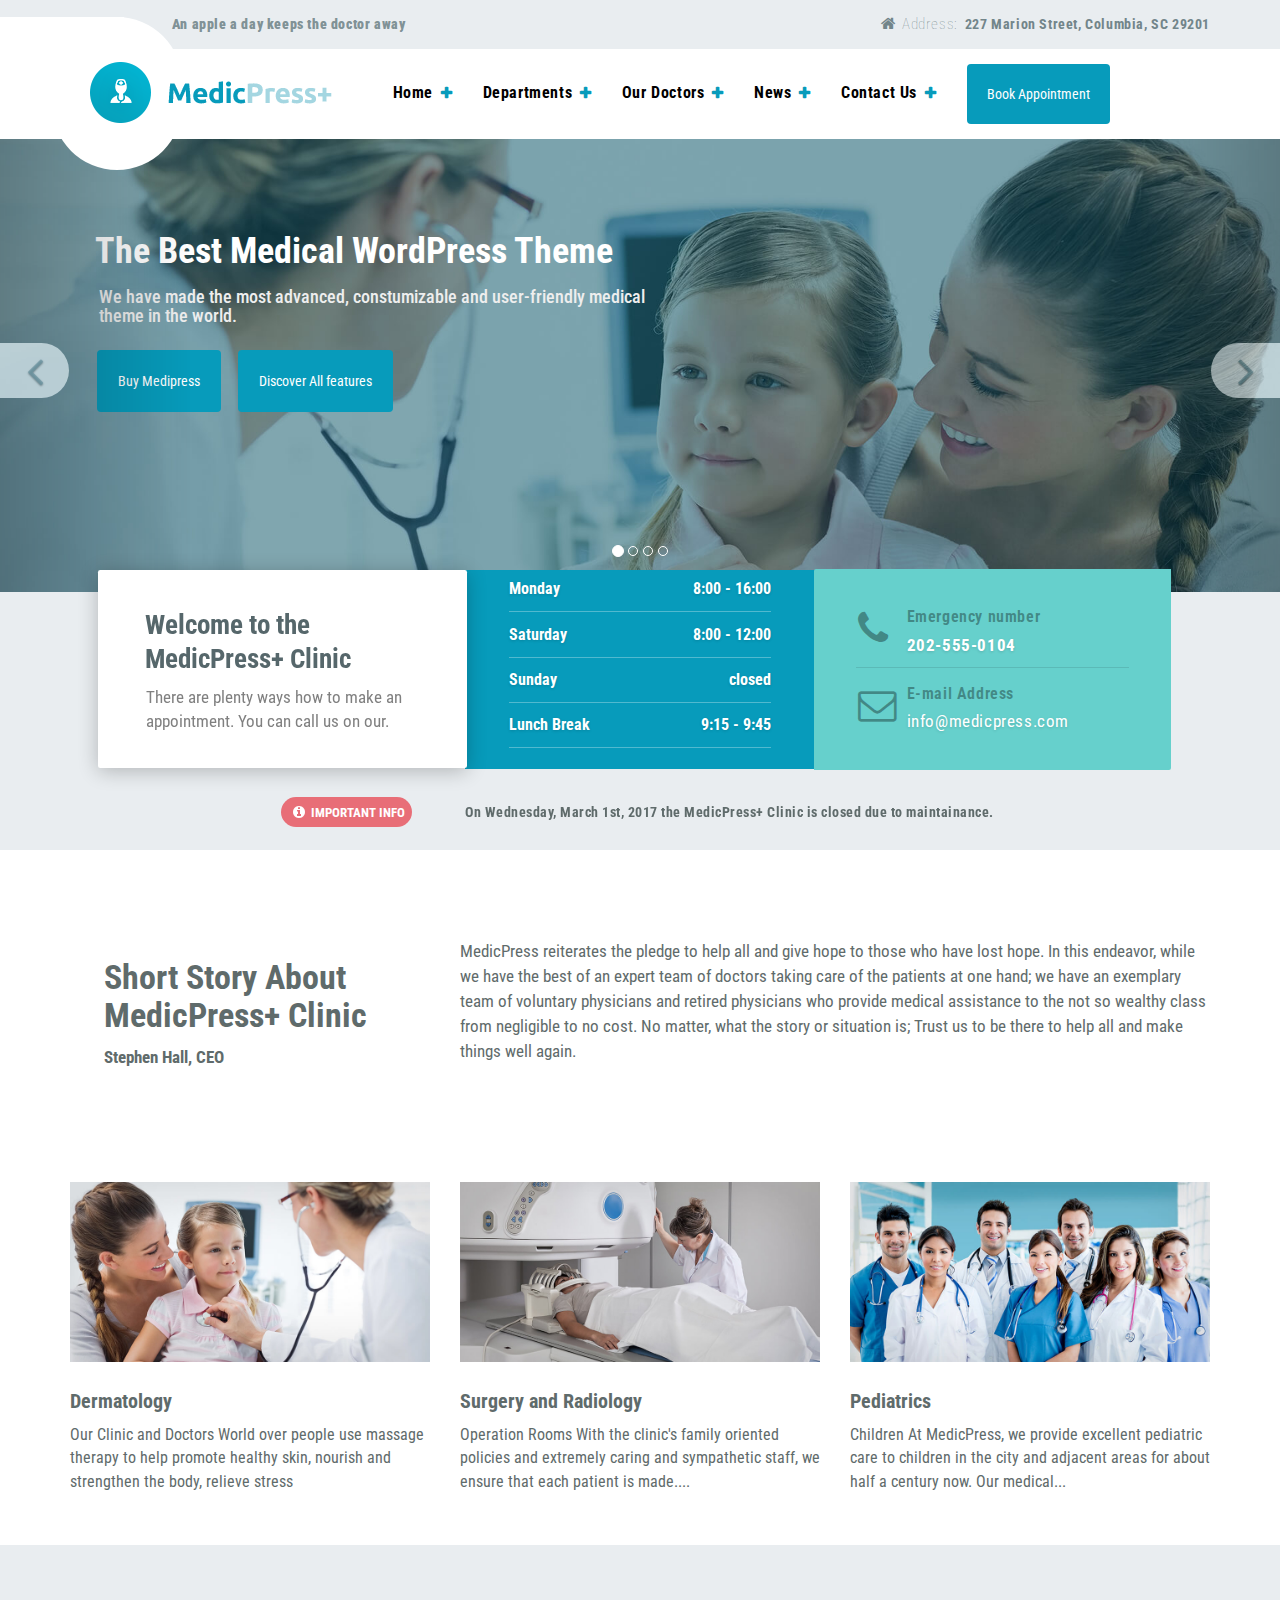
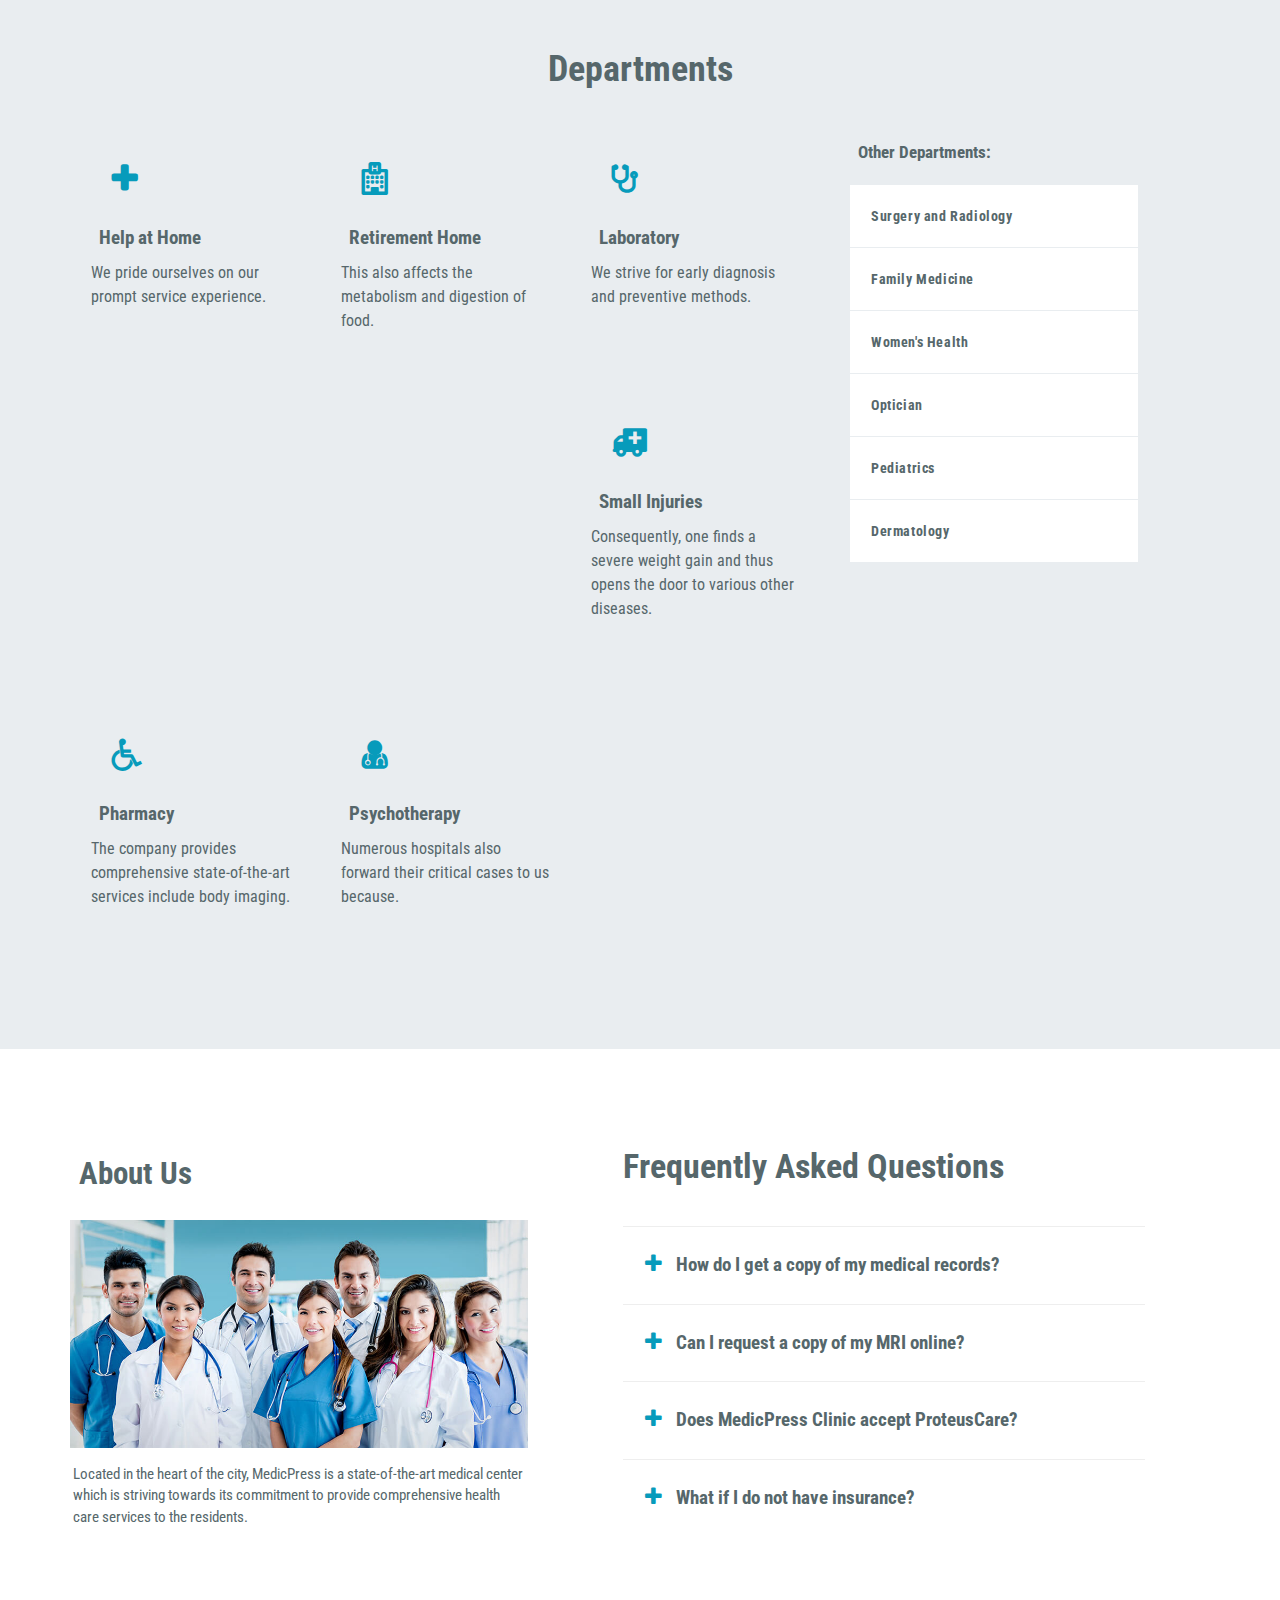
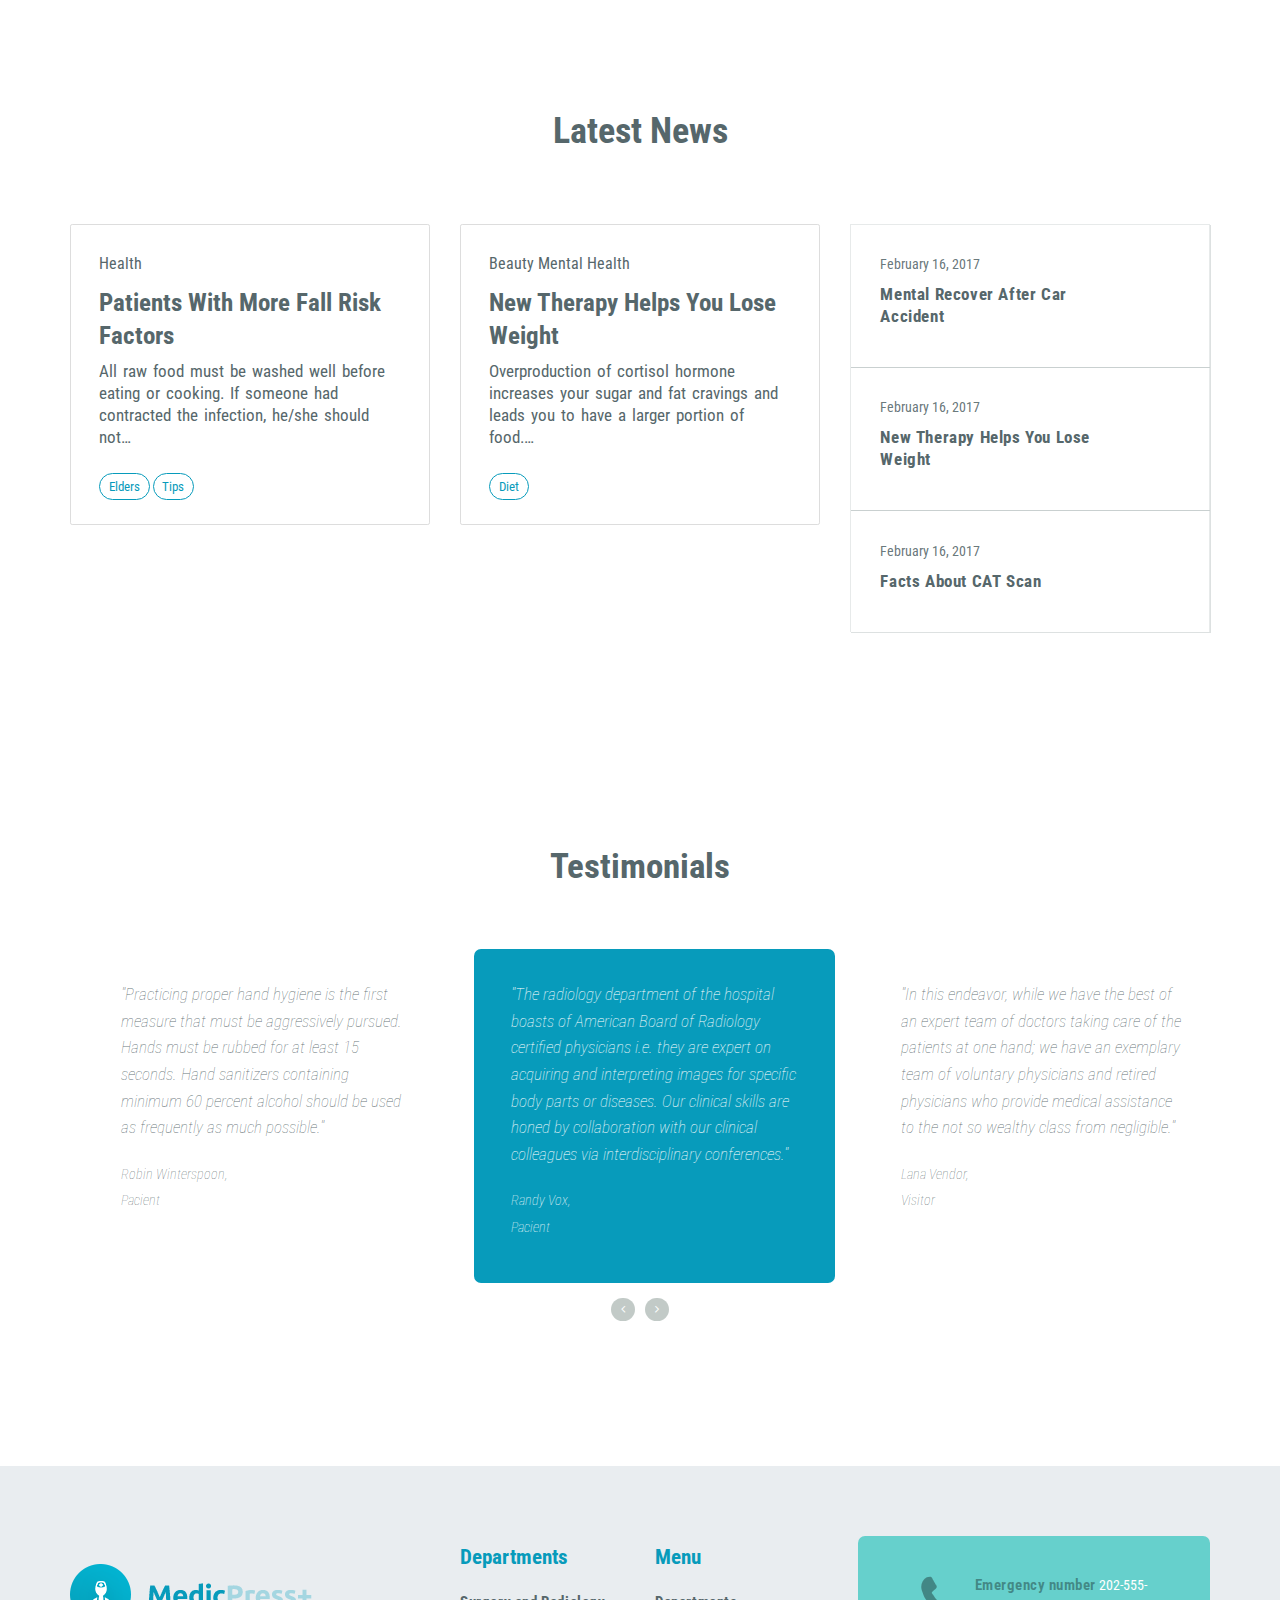
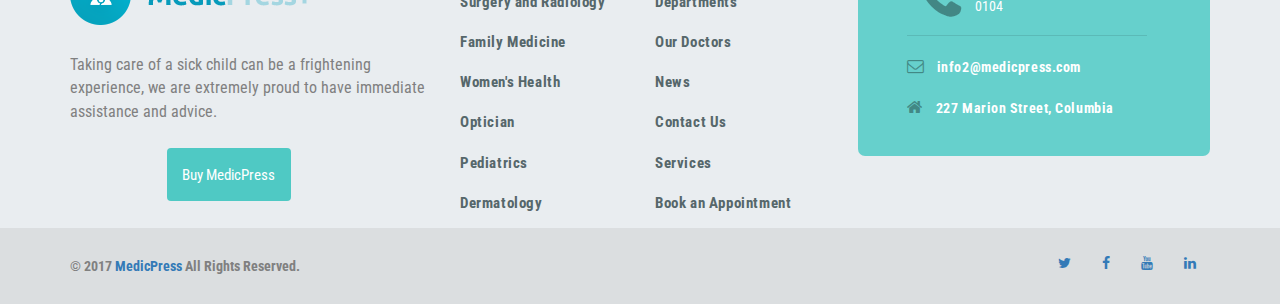
<file: index.html>
<!DOCTYPE html>
<html>
<head>
	<title>MediCroos</title>
	<link rel="stylesheet" type="text/css" href="assets/font/font-awesome.css">
	 <link href="https://fonts.googleapis.com/css?family=Roboto+Condensed" rel="stylesheet"> 
	<link rel="stylesheet" type="text/css" href="assets/css/owl.carousel.css">
	<link rel="stylesheet" type="text/css" href="assets/css/owl.theme.css">
	<link rel="stylesheet" type="text/css" href="assets/css/bootstrap.css">
	<link rel="stylesheet" type="text/css" href="style.css">
	<link rel="stylesheet" type="text/css" href="assets/css/responsive.css">

</head>

<body>
<!-- header section start -->
	<div id="header">
		<div class="header-top  hidden-sm  hidden-xs"> 
			<div class="container">
				<div class="row"> 
					<div class="col-lg-5 col-md-5">
						<div class="head-top-left">
							<strong>An apple a day keeps the doctor away</strong>
						</div>
					</div>
					
					<div class="col-lg-7 col-md-7">
						<div class="head-top-right">
							<i class="icon-style fa  fa-home"></i>
							<p class="icon-title">Address:</p>
							<p class="icon-location">227 Marion Street, Columbia, SC 29201</p>
							
						</div>
					</div>
				
				</div>
			</div>

		</div>
			
			<div class="header-bottom"> 
			
				<div class="container">
					<div class="row"> 
						
						<div class="col-lg-3 col-md-3 col-sm-3">
							<div class="head-bottom-left"> 
								<div class="logo">
									<img src="assets/images/logo.png" alt="logo not found">
								</div>
							</div>
						</div>
						 
						<div class="col-lg-9 col-md-9 col-sm-9 hidden-xs ">
							<div class="head-bottom-right ">
								<nav id="main-menu">
									<button class="navbar-toggle mobile-button" data-toggle="collapse" data-target=".navHeaderCollapse"> 
										<span class="icon-bar" style="color: white; background: white;"></span>
										<span class="icon-bar" style="color: white; background: white;"></span>
										<span class="icon-bar" style="color: white; background: white;"></span>

																				
									</button>

									<div class="collapse navbar-collapse navHeaderCollapse mobile-ul">

										<ul class="nav navbar-nav">
												<li class="active"><a href="index.html" class="menu-style active">Home<i class="fa fa-plus plus-icon"></i></a></li>
												<li><a href="department.html" class="menu-style">Departments<i class="fa fa-plus plus-icon hidden-sm"></i></a>
												<!-- dropdown-menu -->
														  <ul class="dropdown-content">
															<li><a href="">Surgery and Radiology</a></li>
															<li><a href="">Women's Health</a></li>
															<li><a href="">Family Medicine</a></li>
															<li><a href="">Optician</a></li>
															<li><a href="">Pediatrics</a></li>
															<li><a href="">Dermatology</a></li>

														  </ul>
														
														
												</li>
												<li><a href="our-doctors.html" class="menu-style">Our Doctors<i class="fa fa-plus plus-icon hidden-sm"></i></a>
													<!-- dropdown-doctors -->
													<ul class="doctors-list"> 
														<div class="doctors-info">
															<li class="list-01">
																<a href=""><img src="assets/images/doc-menu/Dr-Davis-Scott.jpg" alt=""></a>
																<p class="doctor-name">Dr-Davis-Scott</p>
															</li>
															
															<li class="list-01">
																<a href=""><img src="assets/images/doc-menu/Dr-Scully-Dana.jpg" alt=""></a>
																<p class="doctor-name">Dr-Scully-Dana</p>
															</li>
															
															<li class="list-01">
																<a href=""><img src="assets/images/doc-menu/Dr-Fox-Mulder.jpg" alt=""></a>
																<p class="doctor-name">Dr-Fox-Mulder</p>
															</li>
															
															<li class="list-01">
																<a href=""><img src="assets/images/doc-menu/Dr-John-Williams.jpg" alt=""></a>
																<p class="doctor-name">Dr-John-Williams</p>
															</li>
															
															<li class="list-01">
																<a href=""><img src="assets/images/doc-menu/Dr-Pollar-Troy.jpg" alt=""></a>
																<p class="doctor-name">Dr-Pollar-Troy</p>
															</li>
														 </div>
													</ul>
												
												</li>
												<li><a href="" class="menu-style">News<i class="fa fa-plus plus-icon hidden-sm"></i></a></li>
												<li><a href="contact.html" class="menu-style">Contact Us<i class="fa fa-plus plus-icon hidden-sm"></i></a></li>
												<li><a href="" class="menu-style-appointment"><button class="btn btn-primary appointment">Book Appointment</button></a></li>
										</ul>
										
									</div>
								
								</nav>
									
							</div>
		
							
						</div> 
						<!-- mobile menu -->
						<div class="hidden-lg hidden-md hidden-sm col-xs-12 ">

							<nav id="menu">
											<button class="navbar-toggle mobile-button" data-toggle="collapse" data-target=".navHeaderCollapse"> 
												<span class="icon-bar" style="color: white; background: white;"></span>
												<span class="icon-bar" style="color: white; background: white;"></span>
												<span class="icon-bar" style="color: white; background: white;"></span>									
											</button>

									<div class="navbar-collapse navHeaderCollapse mobile-ul collapse in" aria-expanded="true" style="">

									
										<ul class="nav navbar-nav navbar-right ">
											<li><a href="index.html">Home</a></li>
											<li><a href="portfolio.html">Departments</a></li>
											<li><a href="">Our Doctors</a></li>
											<li><a href="">News</a></li>
											<li><a href="">Contact Us</a></li>
										</ul>
									</div>
								</nav>

						</div>
		
		
		<!-- mobile menu end -->
					
					</div>
				</div>

			</div>
				
	

	</div>
	<!-- header section end -->
	
	<!-- Slider section start -->
	<div id="slider"> 
	
		<div id="myCarousel" class="carousel slide" data-ride="carousel">
  <!-- Indicators -->
  <ol class="carousel-indicators">
    <li data-target="#myCarousel" data-slide-to="0" class="active"></li>
    <li data-target="#myCarousel" data-slide-to="1"></li>
    <li data-target="#myCarousel" data-slide-to="2"></li>
    <li data-target="#myCarousel" data-slide-to="3"></li>
  </ol>

  <!-- Wrapper for slides -->
  <div class="carousel-inner" role="listbox">
		<div class="item active">
				<img src="assets/images/slider4.jpg" alt="" class="img-responsive img_item" />
				<div class="img-content"> 
					<h1>The Best Medical WordPress Theme</h1>
					<h4>We have made the most advanced, constumizable and user-friendly medical theme in the world.</h4>
					<button class="buy btn btn-primary">Buy Medipress</button>
					<button class="features btn btn-default">Discover All features</button>
							
				</div>
		</div>

		<div class="item">
					<img src="assets/images/slider5.jpg" alt="" class="img-responsive img_item" />
					<div class="img-content"> 
						<h1>The Best Medical WordPress Theme</h1>
						<h4>We have made the most advanced, constumizable and user-friendly medical theme in the world.</h4>
						<button class="buy btn btn-primary">Buy Medipress</button>
						<button class="features btn btn-default">Discover All features</button>
									
					</div>
		</div>

		<div class="item">
					<img src="assets/images/slider4.jpg" alt="" class="img-responsive img_item" />
					<div class="img-content"> 
						<h1>The Best Medical WordPress Theme</h1>
						<h4>We have made the most advanced, constumizable and user-friendly medical theme in the world.</h4>
						<button class="buy btn btn-primary">Buy Medipress</button>
						<button class="features btn btn-default">Discover All features</button>
									
					</div>
		</div>

		<div class="item">
					<img src="assets/images/slider5.jpg" alt="" class="img-responsive img_item" />
					<div class="img-content"> 
						<h1>The Best Medical WordPress Theme</h1>
						<h4>We have made the most advanced, constumizable and user-friendly medical theme in the world.</h4>
						<button class="buy btn btn-primary">Buy Medipress</button>
						<button class="features btn btn-default">Discover All features</button>
								
					</div>
		</div>
  </div>

  <!-- Left and right controls -->
  <a class="left carousel-control" href="#myCarousel" role="button" data-slide="prev">
    <span class="prev fa fa-angle-left" aria-hidden="true"></span>
    <span class="sr-only ">Previous</span>
  </a>
  <a class="right carousel-control" href="#myCarousel" role="button" data-slide="next">
    <span class="next fa fa-angle-right" aria-hidden="true"></span>
    <span class="sr-only">Next</span>
  </a>
</div>

	</div>
	
	<!-- Slider section end -->
<div id="important-info"> 
		<div class="container">
			<div class="row"> 
			
				<div class="col-lg-12 col-md-12">
			
				<div class="imp-top-section"> 
					<div class="col-lg-4 col-md-4 col-sm-6 col-xs-12"> 
						<div class="imp-top-content-01"> 
							<h1 class="imp-content-title">Welcome to the MedicPress+ Clinic</h1>
							<p class="imp-content-info">There are plenty ways how to make an appointment. You can call us on our.</p>
						
						</div>

					</div>
				
						
						<div class="col-lg-4 col-md-4 col-sm-6 col-xs-12">
					
							<div class="dept-widget-schedule contact_widget">
										<div class="opening-time contact-opening-time">
											<div class="opening-time__item">
												<h5 class="opening-time__day">Monday </h5>
												<h5 class="opening-time__time">8:00 - 16:00 </h5>
											</div>
											<div class="opening-time__item">
												<h5 class="opening-time__day">Saturday </h5>
												<h5 class="opening-time__time">8:00 - 12:00 </h5>
											</div>
											<div class="opening-time__item">
												<h5 class="opening-time__day">Sunday </h5>
												<h5 class="opening-time__time"> closed  </h5>
											</div>
											<div class="opening-time__item  opening-time__item--less-important">
												<h5 class="opening-time__day"> Lunch Break </h5>
												<h5 class="opening-time__time">  9:15 - 9:45 </h5>
											</div>
											
											
										</div>
							</div>

					</div>
					<div class="col-lg-4 col-md-4 hidden-sm hidden-xs"> 
						<div class="imp-top-content-03"> 
										<div class="emg-num">
											<div class="row">
												<div class="col-lg-2 col-md-2"> 
														<a href=""><i class="fa  fa-phone emg-num-font"></i></a>
													</div>
													
												<div class="col-lg-10 col-md-10"> 
													<a href="" class="emg-num-content"> 
														<span class="icon-list__description"> Emergency number </span><br>
														<span class="icon-list__text"> 202-555-0104 </span>
													</a>
												</div>
												
												
											</div>
										
									
									
								
									</div>
							
							
								<div class="emg-email">	
									<div class="row">
											<div class="col-lg-2 col-md-2"> 
													<i class="fa  fa-envelope-o emg-email-font"></i>
											</div>	
											<div class="col-lg-10 col-md-10"> 
												<div class="emg-num-content"> 
													<span class="icon-list__description"> E-mail Address </span><br>
													<span class="icon-list__text">info@medicpress.com </span>
												</div>
											</div>	
									</div>
								</div>
						

						</div>
					</div>
					
				</div>
				
				<div class="imp-bottom-section"> 
				
						<div class="col-md-4 col-lg-4 col-sm-4 col-xs-12">
							<a href="" class="important-notice__label">
								<i class="fa  fa-info-circle circle-alert" aria-hidden="true"></i>
								<span class="important-notice__label-text">IMPORTANT INFO </span>
							</a>
						</div>
						<div class="col-lg-8 col-md-8 col-sm-8 col-xs-12">
							<div class="important-notice__text">On Wednesday, March 1st, 2017 the MedicPress+ Clinic is closed due to maintainance. </div>
						</div>
						
				</div>
			</div>
			
			</div>
		</div>

	</div>
	
	
	<div id="hospital-story">
		<div class="container">
			<div class="row">
				
				<div class="col-lg-4 col-md-4 col-sm-5 col-xs-12">
					<div class="hos-story-left"> 
							
						<h1 class="hos-story-title">Short Story About MedicPress+ Clinic</h1>
						<p class="hos-story-content">Stephen Hall, CEO</p>
					
					</div>
				</div>
				
				<div class="col-lg-8 col-md-8 col-sm-7 col-xs-12">
					<div class="hos-story-right">
						
						<p class="hos-story-right-content">MedicPress reiterates the pledge to help all and give hope to those who have 
						lost hope. In this endeavor, while we have the best of an expert team of doctors 
						taking care of the patients at one hand; we have an exemplary team of voluntary
						physicians and retired physicians who provide medical assistance to the not so 
						wealthy class from negligible to no cost. No matter, what the story or situation is;
						Trust us to be there to help all and make things well again.</p>
						
					</div>
				</div>
			</div>
		</div>
	

		
	</div>
	
	<!-- Service section start -->
	<div id="our-service">
		<div class="container">
			<div class="row"> 
				<div class="col-md-4 col-lg-4 col-sm-12 col-xs-12">
					<div class="service-content-01"> 
						<a href="" class="img-holder"> 
							<img src="assets/images/photo9.jpg" alt="" />
						</a>
						<div class="service-content-01"> 
							<h3 class="service-title">Dermatology</h3>
							<p class="service-describ">Our Clinic and Doctors World over people use 
							massage therapy to help promote healthy skin, nourish and strengthen 
							the body, relieve stress</p>
						
						</div>
					</div>
				</div>
				
				<div class="col-md-4 col-lg-4 col-sm-12 col-xs-12">
					<div class="service-content-02"> 
						<a href="" class="img-holder"> 
							<img src="assets/images/photo23.jpg" alt="" />
						</a>
						<div class="service-content-02"> 
							<h3 class="service-title">Surgery and Radiology</h3>
							<p class="service-describ">Operation Rooms With the clinic's family 
							oriented policies and extremely
							caring and sympathetic staff, we ensure that each patient is made....</p>
						
						</div>
					</div>
				</div>
				
				<div class="col-md-4 col-lg-4 col-sm-12 col-xs-12">
					<div class="service-content-03"> 
						<a href="" class="img-holder"> 
							<img src="assets/images/photo13.jpg" alt="" />
						</a>
						<div class="service-content-03"> 
							<h3 class="service-title">Pediatrics</h3>
							<p class="service-describ">Children At MedicPress, we provide excellent pediatric
							care to children in the city and 
							adjacent areas for about half a century now. Our medical...</p>
						
						</div>
					</div>
				</div>
			</div>
		</div>

	</div>
		<!-- Service section end -->

		<!-- Department section start -->
	<div id="department"> 
	
		<div class="container">
			<div class="row">
			
				<div class="department-title">
					<h1>Departments</h1>
				</div>
				
				<div class="col-lg-8 col-md-8 col-xs-12">
				
					<div class="dept-left">
						
						<div class="col-lg-4 col-md-4 col-sm-6 col-xs-12">
							<div class="dept-content-01"> 
								<div class="icon-box">
									<i class="fa fa-plus icon-box-font"></i>
									<p class="icon-box__title">Help at Home</p>
									<p class="icon-box__subtitle">We pride ourselves on our prompt service experience.</p>
								</div>
							</div>
						</div>
						
						<div class="col-lg-4 col-md-4 col-sm-6 col-xs-12">
							<div class="dept-content-01"> 
								<div class="icon-box">
									<i class="fa fa-hospital-o icon-box-font"></i>
									<p class="icon-box__title">Retirement Home</p>
									<p class="icon-box__subtitle">This also affects the metabolism and digestion of food.</p>
								</div>
							</div>
						</div>
						
						<div class="col-lg-4 col-md-4 col-sm-6 col-xs-12">
							<div class="dept-content-01"> 
								<div class="icon-box">
									<i class="fa fa-stethoscope icon-box-font"></i>
									<p class="icon-box__title">Laboratory</p>
									<p class="icon-box__subtitle">We strive for early diagnosis and preventive methods.</p>
								</div>
							</div>
						</div>
						
						<div class="col-lg-4 col-md-4 col-sm-6 col-xs-12">
							<div class="dept-content-01"> 
								<div class="icon-box">
									<i class="fa fa-ambulance icon-box-font"></i>
									<p class="icon-box__title">Small Injuries</p>
									<p class="icon-box__subtitle">Consequently, one finds a severe weight gain and thus opens the door to various other diseases.</p>
								</div>
							</div>
						</div>
						
						<div class="col-lg-4 col-md-4 col-sm-6 col-xs-12">
							<div class="dept-content-01"> 
								<div class="icon-box">
									<i class="fa fa-wheelchair icon-box-font"></i>
									<p class="icon-box__title">Pharmacy</p>
									<p class="icon-box__subtitle">The company provides comprehensive state-of-the-art services include body imaging.</p>
								</div>
							</div>
						</div>
						
						<div class="col-lg-4 col-md-4 col-sm-6 col-xs-12">
							<div class="dept-content-01"> 
								<div class="icon-box">
									<i class="fa fa-user-md icon-box-font"></i>
									<p class="icon-box__title">Psychotherapy</p>
									<p class="icon-box__subtitle">Numerous hospitals also forward their critical cases to us because.</p>
								</div>
							</div>
						</div>
					
					</div>
				
				</div>
				
				<div class="col-lg-4 col-md-4 col-sm-12 col-xs-12">
					<div class="dept-right"> 
						<div class="other-dept"> 
						
							<h6 class="other-dept-head">Other Departments:</h6>
							<div class="secondary-menu">
								
								<ul id="menu-departments" class="menu">
									<li><a href=""  class="menu-item-01">Surgery and Radiology</a></li>
									<li><a href=""  class="menu-item-01">Family Medicine</a></li>
									<li><a href=""  class="menu-item-01">Women's Health</a></li>
									<li><a href=""  class="menu-item-01">Optician</a></li>
									<li><a href=""  class="menu-item-01">Pediatrics</a></li>
									<li><a href=""  class="menu-item-01">Dermatology</a></li>
								</ul>
									
							</div>
						</div>
					</div>
				</div>
			
			</div>
		</div>

	</div>
	
	<!-- Department section start -->
	
	
	
	<!-- about section start -->

	<div id="about-us"> 
		<div class="container">
			<div class="row"> 
				<div class="col-md-5 col-lg-5 col-sm-12 col-xs-12">
					<div class="about-left"> 
						<h3>About Us</h3>
						<div class="about-img">
							<img src="assets/images/photo13.jpg" alt="" />
						</div>
						<div class="about-content"> 
							<p> Located in the heart of the city, MedicPress is a state-of-the-art medical center 
							which is striving towards its 
							commitment to provide comprehensive health care services to the residents.</p>
							
						</div>
					</div>
				</div>
				
				<div class="col-md-7 col-lg-7 col-sm-12 col-xs-12">
					<div class="about-right"> 
						<h3 class="about-title">Frequently Asked Questions</h3>
						<div class="about-question"> 
							<div class="accordian-question"> 
							
								<div class="accordion-row-01">
								
									<div class="accordion__heading  panel-heading" role="tab" id="heading-widget-6-1-0-1">
										<div class="panel-title">
											
											<a class="collapsed" role="button" data-toggle="collapse" data-parent="#accordion-widget-6-1-0" href="#collapse-widget-6-1-0-1" aria-expanded="false" aria-controls="collapse-widget-6-1-0-1">
											<i class="fa fa-plus accordian-icon"></i>
											How do I get a copy of my medical records? </a>
										</div>
									</div>
									
									<div id="collapse-widget-6-1-0-1" class="accordion__content  panel-collapse collapse" role="tabpanel" aria-labelledby="heading-widget-6-1-0-1" aria-expanded="false" style="">
										<div class="panel-body">
										Though no clear-cut evidence has yet been established, studies indicate that people who live 
										under stress are more prone to heart attacks than individuals who take steps to mitigate
										stress from their life.
										</div>
									</div>
									
								</div>
								
								<div class="accordion-row-02">
									<div class="accordion__heading  panel-heading" role="tab" id="heading-widget-6-1-0-2">
										<div class="panel-title">
										<a class="collapsed" role="button" data-toggle="collapse" data-parent="#accordion-widget-6-1-0" href="#collapse-widget-6-1-0-2" aria-expanded="false" aria-controls="collapse-widget-6-1-0-2">
										<i class="fa fa-plus accordian-icon"></i>
										Can I request a copy of my MRI online? </a>
										</div>
									</div>
									
									<div id="collapse-widget-6-1-0-2" class="accordion__content  panel-collapse  collapse" role="tabpanel" aria-labelledby="heading-widget-6-1-0-2" aria-expanded="false">
										<div class="panel-body">
										Here, almost all types of cardiovascular disorders are treated including coronary heart disease, arrhythmia, heart muscle disease, heart failure, heart valve disease, peripheral vascular disease and all kind of defects. </div>
									</div>
									
								</div>
								
								
								<div class="accordion-row-03">
								
									<div class="accordion__heading  panel-heading" role="tab" id="heading-widget-6-1-0-3">
										<div class="panel-title">
										<a class="collapsed" role="button" data-toggle="collapse" data-parent="#accordion-widget-6-1-0" href="#collapse-widget-6-1-0-3" aria-expanded="false" aria-controls="collapse-widget-6-1-0-3">
										<i class="fa fa-plus accordian-icon"></i>
										Does MedicPress Clinic accept ProteusCare? </a>
										</div>
									</div>
									
									<div id="collapse-widget-6-1-0-3" class="accordion__content  panel-collapse  collapse" role="tabpanel" aria-labelledby="heading-widget-6-1-0-3" aria-expanded="false">
										<div class="panel-body">
										The hospital guarantees safety with strict adherence to all radiation safety guidelines. Extreme care is taken to ensure that none is exposed to an unnecessary amount of radiation and that the images are of an impeccable high quality. </div>
									</div>
									
								</div>
								
								
								<div class="accordion-row-04">
								
									<div class="accordion__heading  panel-heading" role="tab" id="heading-widget-6-1-0-4">
										<div class="panel-title">
										<a class="collapsed" role="button" data-toggle="collapse" data-parent="#accordion-widget-6-1-0" href="#collapse-widget-6-1-0-4" aria-expanded="false" aria-controls="collapse-widget-6-1-0-4">
										<i class="fa fa-plus accordian-icon"></i>										
										What if I do not have insurance? </a>
										</div>
									</div>
									
									<div id="collapse-widget-6-1-0-4" class="accordion__content  panel-collapse  collapse" role="tabpanel" aria-labelledby="heading-widget-6-1-0-4" aria-expanded="false">
										<div class="panel-body">
										Trust our board certified and fellow trained ophthalmologists to offer you a complete range of comprehensive, sub-specialty, surgical as well as non-invasive treatments for any of the eye area like the retina, vitreous humor, cornea, glaucoma, strabismus corrections and oculoplastics. </div>
									</div>
									
								</div>

								
								
							</div>
							
						</div>
					</div>
				</div>
			
			</div>
		</div>

	</div>
	<!-- about section end -->
	
	
	<!-- latest-news section start -->
	
	<div id="latest-news"> 
	
		<div class="container">
			<div class="row">
				<h2 class="news-title">Latest News</h2>
				
				<div class="col-lg-4 col-md-4 col-sm-12 col-xs-12">
					<div class="latest-news-content-01"> 
						
							<div class="latest-news__category-container">
								<a href="" rel="category tag">Health</a> 
							</div>
							
							<h2 class="latest-news__title">
								<a href="">Patients With More Fall Risk Factors</a>
							</h2>
							
							<p class="latest-news__excerpt">
								All raw food must be washed well before eating or cooking.
								If someone had contracted the infection, he/she should not… 
							</p>
							<div class="latest-news__tags-container">
									<a class="latest-news__tag" href="">Elders</a>
									<a class="latest-news__tag" href="">Tips</a>
							</div>
					
						
					</div>
				</div>
				

				<div class="col-lg-4 col-md-4 col-sm-12 col-xs-12">
					<div class="latest-news-content-02"> 
						
							<div class="latest-news__category-container">
								<a href="">Beauty Mental Health</a> 
								
							</div>
							
							<h2 class="latest-news__title">
								<a href="">
									New Therapy Helps You Lose Weight
								</a>
							</h2>
							
							<p class="latest-news__excerpt">
								 Overproduction of cortisol hormone increases your sugar and fat cravings
								 and leads you to have a larger portion of food.… 
							</p>
							<div class="latest-news__tags-container">
									<a class="latest-news__tag" href="">Diet</a>
							</div>
					
						
					</div>
				</div>
				
				
				<div class="col-lg-4 col-md-4 col-sm-12 col-xs-12">
					<div class="latest-news-therapy">
						
						<div class="mental-recover"> 
							<p class="mental-recovery-title"> February 16, 2017 </p>
							<a href=""><h4 class="mental-recovery-heading">Mental Recover After Car Accident</h4></a>
							
						</div>
						<div class="new-therapy">
							
								<p class="mental-recovery-title"> February 16, 2017 </p>
								<a href=""><h4 class="mental-recovery-heading">New Therapy Helps You Lose Weight</h4></a>
								
							
						
						</div>
						<div class="cat-scan"> 
							
								<p class="mental-recovery-title"> February 16, 2017 </p>
								<a href=""><h4 class="mental-recovery-heading">Facts About CAT Scan</h4></a>
								
						
						
						</div>
						
						
					</div>
				</div>
			
			</div>
		</div>

	</div>
		<!-- latest-news section end -->

	
	
		<!-- testimonials section start -->

	<div id="testimonials"> 
		<div class="container">
			<div class="row"> 
				<h3 class="testi-title">Testimonials</h3>
				
				
				    <div id="owl-example" class="owl-carousel">
							<div class="testimonial">
								<blockquote class="testimonial__quote">
								"Practicing proper hand hygiene is the first measure that
								must be aggressively pursued. Hands must be rubbed for at least
								15 seconds. Hand sanitizers containing minimum 60 percent alcohol 
								should be used as frequently as much possible."
								</blockquote>
								
								<div class="testi__author">
									<i>Robin Winterspoon, </i>
									<p>Pacient </p>
								</div>
						
							</div>
						
							<div class="testimonial testi-custom-color">
								<blockquote class="testimonial__quote">
								"The radiology department of the hospital boasts of American Board of Radiology certified physicians i.e. they are expert on acquiring and interpreting images for specific body parts or diseases. Our clinical skills are honed by collaboration with our clinical colleagues via interdisciplinary conferences." </blockquote>
								
								<div class="testi__author">
									<i> Randy Vox,  </i>
									<p>Pacient </p>
								</div>
						
							</div>
						
						<div class="testimonial">
								<blockquote class="testimonial__quote">
								"In this endeavor, while we have the best of an expert team of doctors taking care of the patients at one hand; we have an exemplary team of voluntary physicians and retired physicians who provide medical
								assistance to the not so wealthy class from negligible." </blockquote>
								
								<div class="testi__author">
									<i> Lana Vendor,  </i>
									<p>Visitor </p>
								</div>
						
						</div>
						
						
						<div class="testimonial">
								<blockquote class="testimonial__quote">
								"Practicing proper hand hygiene is the first measure that
								must be aggressively pursued. Hands must be rubbed for at least
								15 seconds. Hand sanitizers containing minimum 60 percent alcohol 
								should be used as frequently as much possible."
								</blockquote>
								
								<div class="testi__author">
									<i>Robin Winterspoon, </i>
									<p>Pacient </p>
								</div>
						
						</div>
					</div>
				

				
				</div>
			
			
			</div>
		</div>
	
	</div>
	<!-- testimonials section end -->

	
	<!-- footer section start -->

	<div id="footer"> 
		<div class="container">
			<div class="row">
				<div class="col-xs-12  col-lg-4 col-md-4 col-sm-12">
					<div class="widget  widget_text"> 
						<div class="textwidget">
							<img src="assets/images/logo.png" alt="" />
							<p>Taking care of a sick child can be a frightening experience, we are extremely proud to have immediate assistance and advice.</p>
							
							<a class="btn  btn-secondary text_widge_tbutton" href="" target="_self"> Buy MedicPress</a>
						</div>
					</div>
				</div>
				
				<div class="col-xs-12  col-lg-2 col-md-2 col-sm-6">
					<div class=" widget_nav_menu">
						<h4 class="footer-top__heading">Departments</h4>
						<ul id="footer-top_menu-departments" class="menu">
							<li ><a href="">Surgery and Radiology</a></li>
							<li ><a href="">Family Medicine</a></li>
							<li ><a href="">Women's Health</a></li>
							<li ><a href="">Optician</a></li>
							<li ><a href="">Pediatrics</a></li>
							<li ><a href="">Dermatology</a></li>
						</ul>
					</div>
				</div>
				
				<div class="col-xs-12  col-lg-2 col-md-2 col-sm-6">
					<div class="widget  widget_nav_menu">
						<h4 class="footer-top__heading">Menu</h4>
						<ul id="footer-top_menu-departments" class="menu">
							<li><a href="">Departments</a></li>
							<li><a href="">Our Doctors</a></li>
							<li><a href="">News</a></li>
							<li><a href="">Contact Us</a></li>
							<li><a href="">Services</a></li>
							<li><a href="">Book an Appointment</a></li>
						</ul>
					</div>
				</div>
					
					
					<div class="col-xs-12  col-lg-4 col-md-4 col-sm-12">
						
							
								<div class="foot_top_right"> 
								
								
									<div class="row">
								
										
										<div class="col-lg-12 col-md-12 col-sm-12">
											<div class="foot_top_emg">
												<div class="row">
												
														<div class="col-lg-3 col-md-3 col-sm-2 col-xs-3"> 
															<a href=""><i class="fa  fa-phone foot_top_emg_font"></i></a>
															
														</div>
														
														<div class="col-lg-9 col-md-9 col-sm-10 col-xs-9"> 
															<a href="" class="emg-number">Emergency number</a>
															<a href="" style="color: white;">202-555-0104 </a>
														</div>
												</div>
											</div>
										</div>
										
										
										<div class="col-lg-12 col-md-12 col-sm-12">
											<a href="" class="email-icon"><i class="fa fa-envelope-o "></i>info2@medicpress.com</a>
										
										</div>
										
										<div class="col-lg-12 col-md-12 col-sm-12">
											<a href="" class="email-icon"><i class="fa  fa-home"></i>227 Marion Street, Columbia </a>
											
										</div>
										
										 
											
								</div>
							</div>
										
										
																					
									
									
								
						</div>
								
					</div>
						 
			</div>
	
		

		
		<div class="footer-bottom">
		
			<div class="container">
				<div class="row"> 
				
					<div class="col-lg-4 col-md-4 col-sm-5 col-xs-5">
						<div class="footer-bottom__left">
							&copy; 2017 <strong>
								<a href="">MedicPress</a></strong> All Rights Reserved.
						</div>
					</div>
					
					<div class="col-lg-8 col-md-8 col-sm-7 col-xs-7">
						<div class="social-icon">
							<a href=""><span class="fa  fa-twitter"></span></a>
							<a href=""><span class="fa  fa-facebook"></span></a>
							<a href=""><span class="fa  fa-youtube"></span></a>
							<a href=""><span class="fa fa-linkedin"></span></a>
						
						</div>
					</div>
				
				</div>
			</div>
			

		</div>

	
	</div>

	<!-- footer section end -->

	
	
	<script type="text/javascript" src="assets/js/jquery.js"></script>
	<script type="text/javascript" src="assets/js/owl.carousel.min.js"></script>
	<script type="text/javascript" src="assets/js/bootstrap.min.js"></script>
	<script type="text/javascript" src="assets/js/custom.js"></script>
</body>
</html>
</file>
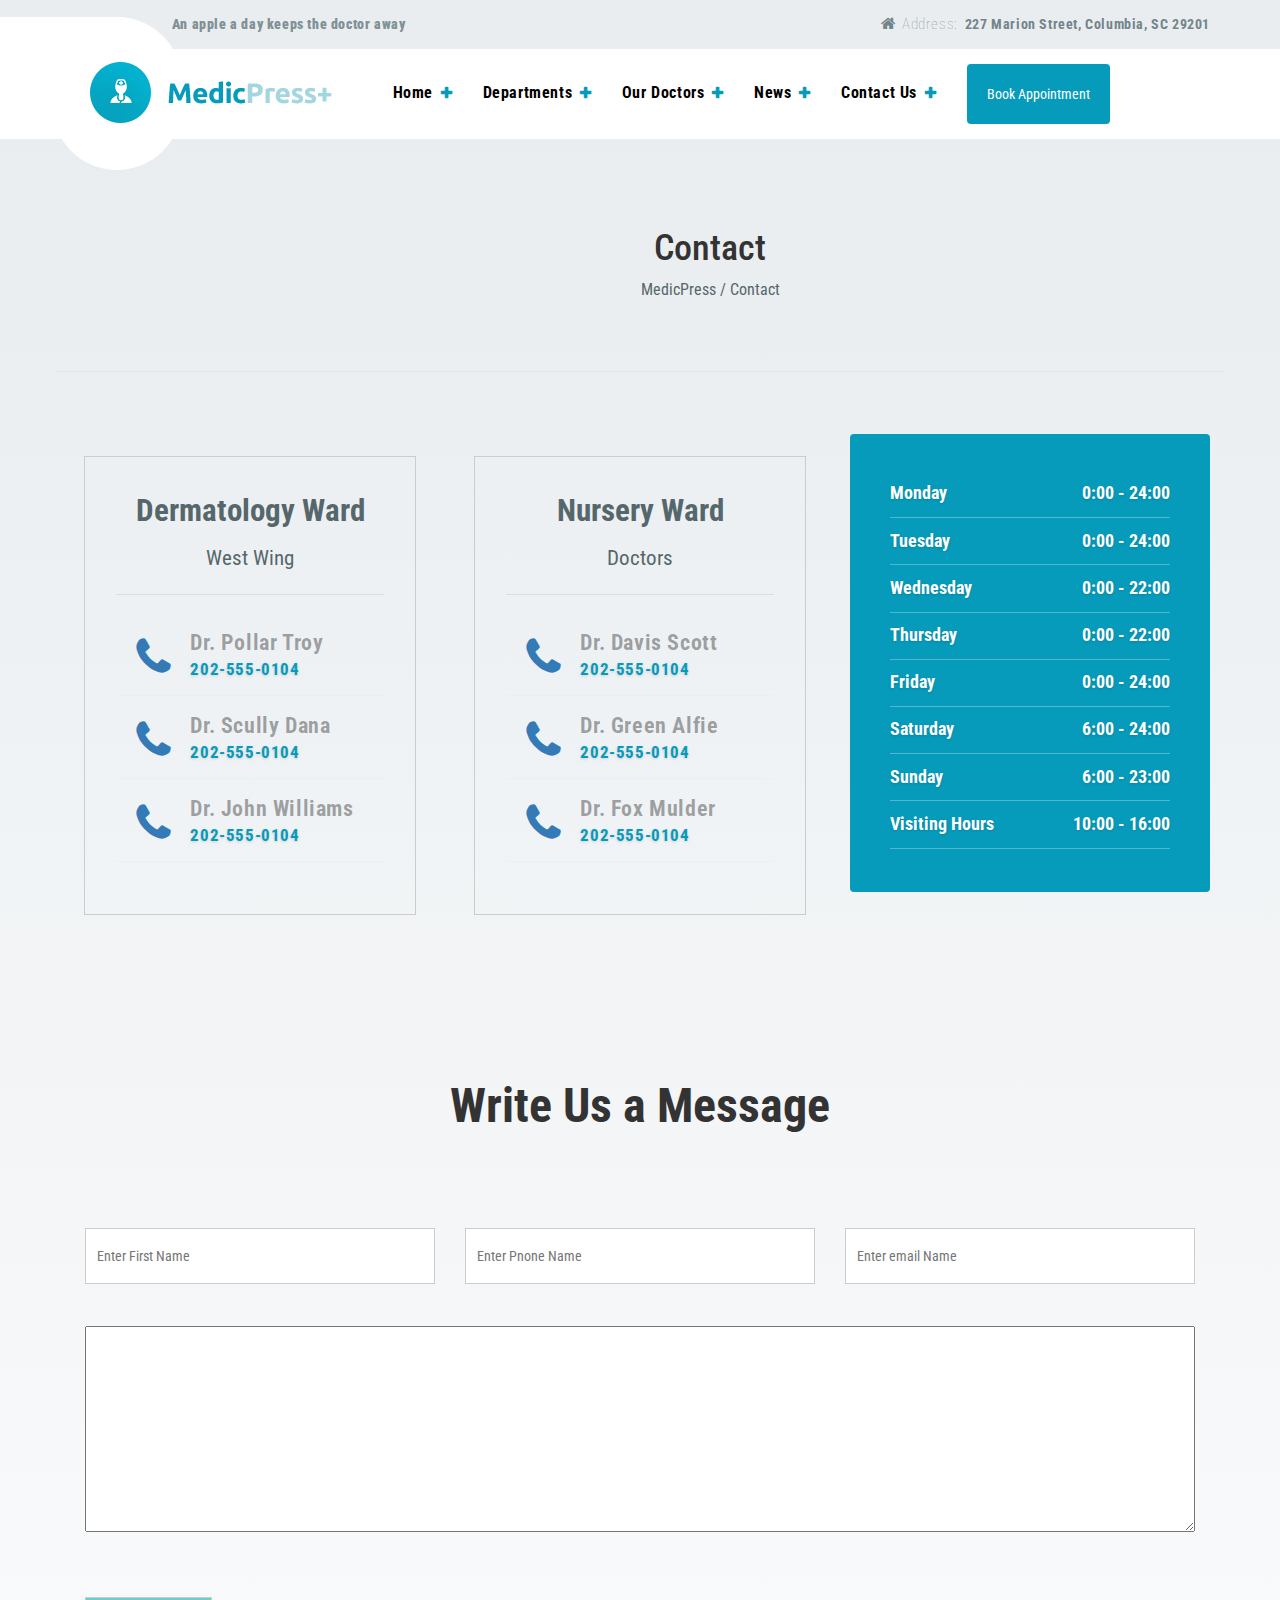
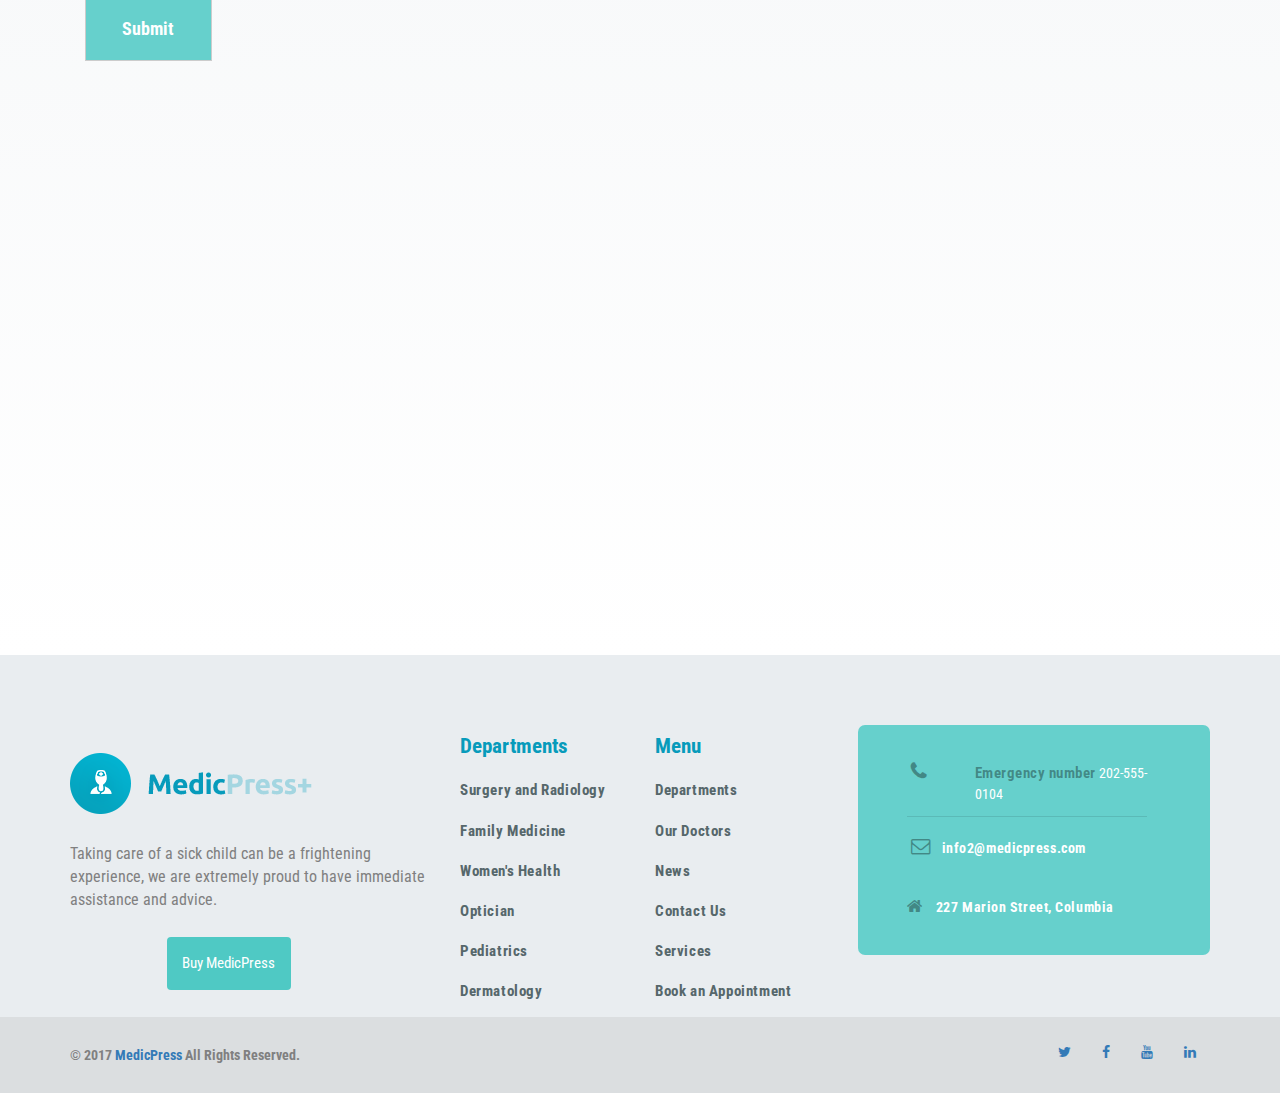
<file: contact.html>
<!DOCTYPE html>
<html>
<head>
	<title>Contact</title>
	<link rel="stylesheet" type="text/css" href="assets/font/font-awesome.css">
	 <link href="https://fonts.googleapis.com/css?family=Roboto+Condensed" rel="stylesheet"> 
	<link rel="stylesheet" type="text/css" href="assets/css/owl.carousel.css">
	<link rel="stylesheet" type="text/css" href="assets/css/owl.theme.css">
	<link rel="stylesheet" type="text/css" href="assets/css/bootstrap.css">
	<link rel="stylesheet" type="text/css" href="assets/css/responsive.css">
	<link rel="stylesheet" type="text/css" href="style.css">
	<link rel="stylesheet" type="text/css" href="otherstyle.css">

	

</head>

<body>
<!-- header section start -->
	<div id="header">
		<div class="header-top  hidden-sm  hidden-xs"> 
			<div class="container">
				<div class="row"> 
					<div class="col-lg-5 col-md-5">
						<div class="head-top-left">
							<strong>An apple a day keeps the doctor away</strong>
						</div>
					</div>
					
					<div class="col-lg-7 col-md-7">
						<div class="head-top-right">
							<i class="icon-style fa  fa-home"></i>
							<p class="icon-title">Address:</p>
							<p class="icon-location">227 Marion Street, Columbia, SC 29201</p>
							
						</div>
					</div>
				
				</div>
			</div>

		</div>
			
			<div class="header-bottom"> 
			
				<div class="container">
					<div class="row"> 
						
						<div class="col-lg-3 col-md-3 col-sm-3">
							<div class="head-bottom-left"> 
								<div class="logo">
									<img src="assets/images/logo.png" alt="logo not found">
								</div>
							</div>
						</div>
						 
						<div class="col-lg-9 col-md-9 col-sm-9 hidden-xs ">
							<div class="head-bottom-right ">
								<nav id="main-menu">
									<button class="navbar-toggle mobile-button" data-toggle="collapse" data-target=".navHeaderCollapse"> 
										<span class="icon-bar" style="color: white; background: white;"></span>
										<span class="icon-bar" style="color: white; background: white;"></span>
										<span class="icon-bar" style="color: white; background: white;"></span>

																				
									</button>

									<div class="collapse navbar-collapse navHeaderCollapse mobile-ul">

										<ul class="nav navbar-nav">
												<li class="active"><a href="index.html" class="menu-style active">Home<i class="fa fa-plus plus-icon"></i></a></li>
												<li><a href="department.html" class="menu-style">Departments<i class="fa fa-plus plus-icon hidden-sm"></i></a>
												<!-- dropdown-menu -->
														  <ul class="dropdown-content">
															<li><a href="">Surgery and Radiology</a></li>
															<li><a href="">Women's Health</a></li>
															<li><a href="">Family Medicine</a></li>
															<li><a href="">Optician</a></li>
															<li><a href="">Pediatrics</a></li>
															<li><a href="">Dermatology</a></li>

														  </ul>
														
														
												</li>
												<li><a href="our-doctors.html" class="menu-style">Our Doctors<i class="fa fa-plus plus-icon hidden-sm"></i></a>
													<!-- dropdown-doctors -->
													<ul class="doctors-list"> 
														<div class="doctors-info">
															<li class="list-01">
																<a href=""><img src="assets/images/doc-menu/Dr-Davis-Scott.jpg" alt=""></a>
																<p class="doctor-name">Dr-Davis-Scott</p>
															</li>
															
															<li class="list-01">
																<a href=""><img src="assets/images/doc-menu/Dr-Scully-Dana.jpg" alt=""></a>
																<p class="doctor-name">Dr-Scully-Dana</p>
															</li>
															
															<li class="list-01">
																<a href=""><img src="assets/images/doc-menu/Dr-Fox-Mulder.jpg" alt=""></a>
																<p class="doctor-name">Dr-Fox-Mulder</p>
															</li>
															
															<li class="list-01">
																<a href=""><img src="assets/images/doc-menu/Dr-John-Williams.jpg" alt=""></a>
																<p class="doctor-name">Dr-John-Williams</p>
															</li>
															
															<li class="list-01">
																<a href=""><img src="assets/images/doc-menu/Dr-Pollar-Troy.jpg" alt=""></a>
																<p class="doctor-name">Dr-Pollar-Troy</p>
															</li>
														 </div>
													</ul>
												
												</li>
												<li><a href="" class="menu-style">News<i class="fa fa-plus plus-icon hidden-sm"></i></a></li>
												<li><a href="contact.html" class="menu-style">Contact Us<i class="fa fa-plus plus-icon hidden-sm"></i></a></li>
												<li><a href="" class="menu-style-appointment"><button class="btn btn-primary appointment">Book Appointment</button></a></li>
										</ul>
										
									</div>
								
								</nav>
									
							</div>
		
							
						</div> 
						<!-- mobile menu -->
						<div class="hidden-lg hidden-md hidden-sm col-xs-12 ">

							<nav id="menu">
											<button class="navbar-toggle mobile-button" data-toggle="collapse" data-target=".navHeaderCollapse"> 
												<span class="icon-bar" style="color: white; background: white;"></span>
												<span class="icon-bar" style="color: white; background: white;"></span>
												<span class="icon-bar" style="color: white; background: white;"></span>									
											</button>

									<div class="navbar-collapse navHeaderCollapse mobile-ul collapse in" aria-expanded="true" style="">

									
										<ul class="nav navbar-nav navbar-right ">
											<li><a href="index.html">Home</a></li>
											<li><a href="portfolio.html">Departments</a></li>
											<li><a href="">Our Doctors</a></li>
											<li><a href="">News</a></li>
											<li><a href="">Contact Us</a></li>
										</ul>
									</div>
								</nav>

						</div>
		
		
		<!-- mobile menu end -->
					
					</div>
				</div>

			</div>
				
	

	</div>
	<!-- header section end -->
	
	<!-- contact section start -->
	<div id="contact">
	
		<div class="contact_us">
			<div class="container">
			<div class="row">
				<div class="news-head"> 
					<div class="container">
						<div class="row">
							<div class="col-lg-12 col-md-12"> 
								
								<h1>Contact</h1>
								<a href="" class="news-subtitle"> 
									<span>MedicPress / Contact</span>
								</a>
								
							</div>
						</div>
					</div>
				
				</div>


				<div class="col-lg-4 col-md-4">
					<div class="person-profile__container contact_person-profile__container">
						<div class="person-profile__basic-info">
							<h4 class="person-profile__name  p-name">Dermatology Ward </h4>
							<div class="person-profile__label">West Wing </div>
						</div>
						
						<div class="person-profile__icon-list  icon-list">
							<a href="" class="icon-list__item  icon-list__item--featured">
								<div class="contact_list_01">
									<div class="row">
										<div class="col-lg-3 col-md-3"> 
											<i class="fa  fa-phone contact_icon" aria-hidden="true"></i>

										</div>
										
										<div class="col-lg-9 col-md-9"> 
											<div class="icon-list__content">
												<div class="icon-list__description contact_icon_des">Dr. Pollar Troy </div>
												<div class="icon-list__text contact_icon_text">202-555-0104 </div>
											</div>

										</div>
										
									</div>
								</div>
								
								
								<div class="contact_list_01">
									<div class="row">
										<div class="col-lg-3 col-md-3"> 
											<i class="fa  fa-phone contact_icon" aria-hidden="true"></i>

										</div>
										
										<div class="col-lg-9 col-md-9"> 
											<div class="icon-list__content">
												<div class="icon-list__description contact_icon_des"> Dr. Scully Dana </div>
												<div class="icon-list__text contact_icon_text">202-555-0104 </div>
											</div>

										</div>
										
									</div>
								</div>
								
								
								<div class="contact_list_01">
									<div class="row">
										<div class="col-lg-3 col-md-3"> 
											<i class="fa  fa-phone contact_icon" aria-hidden="true"></i>

										</div>
										
										<div class="col-lg-9 col-md-9"> 
											<div class="icon-list__content">
												<div class="icon-list__description contact_icon_des"> Dr. John Williams  </div>
												<div class="icon-list__text contact_icon_text">202-555-0104 </div>
											</div>

										</div>
										
									</div>
								</div>
								
								
								
							</a>
						</div>
					</div>
	
				</div>
				
				
				
				
				
				<div class="col-lg-4 col-md-4">
					<div class="person-profile__container contact_person-profile__container">
						<div class="person-profile__basic-info">
							<h4 class="person-profile__name  p-name">Nursery Ward </h4>
							<div class="person-profile__label">Doctors </div>
						</div>
						
						<div class="person-profile__icon-list  icon-list">
							<a href="" class="icon-list__item  icon-list__item--featured">
								<div class="contact_list_01">
									<div class="row">
										<div class="col-lg-3 col-md-3"> 
											<i class="fa  fa-phone contact_icon" aria-hidden="true"></i>

										</div>
										
										<div class="col-lg-9 col-md-9"> 
											<div class="icon-list__content">
												<div class="icon-list__description contact_icon_des"> Dr. Davis Scott </div>
												<div class="icon-list__text contact_icon_text">202-555-0104 </div>
											</div>

										</div>
										
									</div>
								</div>
								
								
								<div class="contact_list_01">
									<div class="row">
										<div class="col-lg-3 col-md-3"> 
											<i class="fa  fa-phone contact_icon" aria-hidden="true"></i>

										</div>
										
										<div class="col-lg-9 col-md-9"> 
											<div class="icon-list__content">
												<div class="icon-list__description contact_icon_des">  Dr. Green Alfie  </div>
												<div class="icon-list__text contact_icon_text">202-555-0104 </div>
											</div>

										</div>
										
									</div>
								</div>
								
								
								<div class="contact_list_01">
									<div class="row">
										<div class="col-lg-3 col-md-3"> 
											<i class="fa  fa-phone contact_icon" aria-hidden="true"></i>

										</div>
										
										<div class="col-lg-9 col-md-9"> 
											<div class="icon-list__content">
												<div class="icon-list__description contact_icon_des">  Dr. Fox Mulder  </div>
												<div class="icon-list__text contact_icon_text">202-555-0104 </div>
											</div>

										</div>
										
									</div>
								</div>
								
								
								
							</a>
						</div>
					</div>
	
				</div>
				
				<div class="col-lg-4 col-md-4">
					
					<div class="dept-widget-schedule contact_widget">
								<div class="opening-time contact-opening-time">
									<div class="opening-time__item">
										<h5 class="opening-time__day">Monday </h5>
										<h5 class="opening-time__time">0:00 - 24:00 </h5>
									</div>
									<div class="opening-time__item">
										<h5 class="opening-time__day">Tuesday </h5>
										<h5 class="opening-time__time">0:00 - 24:00 </h5>
									</div>
									<div class="opening-time__item">
										<h5 class="opening-time__day">Wednesday </h5>
										<h5 class="opening-time__time"> 0:00 - 22:00  </h5>
									</div>
									<div class="opening-time__item  opening-time__item--less-important">
										<h5 class="opening-time__day">Thursday </h5>
										<h5 class="opening-time__time"> 0:00 - 22:00 </h5>
									</div>
									
									<div class="opening-time__item  opening-time__item--less-important">
										<h5 class="opening-time__day">Friday </h5>
										<h5 class="opening-time__time"> 0:00 - 24:00  </h5>
									</div>
									
									<div class="opening-time__item  opening-time__item--less-important">
										<h5 class="opening-time__day">Saturday </h5>
										<h5 class="opening-time__time"> 6:00 - 24:00  </h5>
									</div>
									
									<div class="opening-time__item  opening-time__item--less-important">
										<h5 class="opening-time__day">Sunday </h5>
										<h5 class="opening-time__time">6:00 - 23:00 </h5>
									</div>
									<div class="opening-time__item  opening-time__item--less-important">
										<h5 class="opening-time__day">Visiting Hours  </h5>
										<h5 class="opening-time__time">10:00 - 16:00 </h5>
									</div>
								</div>
					</div>
				</div>
			
			
			
			
			
			
			</div>
		</div>
		</div>
	
		<div class="contact_form"> 
			<div class="container">
				<div class="row"> 
				
				<div class="col-lg-12 col-md-12">
					<div class="contact_form_head"> 
						<h2>Write Us a Message</h2>
					</div>

				</div>	
				
				
				<div class="col-lg-12 col-md-12">
					<div class="contact_form_head_body"> 
						<div class="contact_form_head_body"> 
						<form action="">
							<div class="col-lg-4 ">
								<input class="first_name" value="" type="text" placeholder="Enter First Name">
							 </div>
							 <div class="col-lg-4">
								<input class="phone" value="" type="text" placeholder="Enter Pnone Name">
							 </div>
							 <div class="col-lg-4">
								<input class="email" value="" type="email" placeholder="Enter email Name">
							</div>
											
							 <div class="col-lg-12"> 
								<textarea name="contact_content" id="contact_message" cols="30" rows="10" value="Message"></textarea>

							  
							 </div>
							 
							 <div class="col-lg-6">
								<input type="submit" class="submit"  value="Submit">
							</div>
										
						</form>
					
					</div>
					
					</div>

				</div>	
					
				
					
					
				
				</div>
			</div>
		
		</div>
		
		
		<div class="google_map"> 
		
			<iframe src="https://www.google.com/maps/embed?pb=!1m14!1m12!1m3!1d58561.06091583878!2d91.18397279999999!3d23.4580726!2m3!1f0!2f0!3f0!3m2!1i1024!2i768!4f13.1!5e0!3m2!1sbn!2sbd!4v1490645996982" width="1360" height="500" frameborder="0" style="border:0" allowfullscreen></iframe>
		
		</div>
	
	</div>
	
	
	<!-- contact section end -->
	
	<!-- footer section start -->

	<div id="footer"> 
		<div class="container">
			<div class="row">
				<div class="col-xs-12  col-lg-4 col-md-4 col-sm-12">
					<div class="widget  widget_text"> 
						<div class="textwidget">
							<img src="assets/images/logo.png" alt="" />
							<p>Taking care of a sick child can be a frightening experience, we are extremely proud to have immediate assistance and advice.</p>
							
							<a class="btn  btn-secondary text_widge_tbutton" href="" target="_self"> Buy MedicPress</a>
						</div>
					</div>
				</div>
				
				<div class="col-xs-12  col-lg-2 col-md-2 col-sm-6">
					<div class=" widget_nav_menu">
						<h4 class="footer-top__heading">Departments</h4>
						<ul id="footer-top_menu-departments" class="menu">
							<li ><a href="">Surgery and Radiology</a></li>
							<li ><a href="">Family Medicine</a></li>
							<li ><a href="">Women's Health</a></li>
							<li ><a href="">Optician</a></li>
							<li ><a href="">Pediatrics</a></li>
							<li ><a href="">Dermatology</a></li>
						</ul>
					</div>
				</div>
				
				<div class="col-xs-12  col-lg-2 col-md-2 col-sm-6">
					<div class="widget  widget_nav_menu">
						<h4 class="footer-top__heading">Menu</h4>
						<ul id="footer-top_menu-departments" class="menu">
							<li><a href="">Departments</a></li>
							<li><a href="">Our Doctors</a></li>
							<li><a href="">News</a></li>
							<li><a href="">Contact Us</a></li>
							<li><a href="">Services</a></li>
							<li><a href="">Book an Appointment</a></li>
						</ul>
					</div>
				</div>
					
					
					<div class="col-xs-12  col-lg-4 col-md-4 col-sm-12">
						
							
								<div class="foot_top_right"> 
								
								
									<div class="row">
								
										
										<div class="col-lg-12 col-md-12 col-sm-12">
											<div class="foot_top_emg">
												<div class="row">
												
														<div class="col-lg-3 col-md-3 col-sm-3 col-xs-3"> 
															<a href=""><i class="fa  fa-phone foot_top_emg_font"></i></a>
															
														</div>
														
														<div class="col-lg-9 col-md-9 col-sm-9 col-xs-9"> 
															<a href="" class="emg-number">Emergency number</a>
															<a href="" style="color: white;">202-555-0104 </a>
														</div>
												</div>
											</div>
										</div>
										
										
										<div class="col-lg-12 col-md-12 col-sm-12">
											<a href="" class="email-icon"><i class="fa fa-envelope-o "></i>info2@medicpress.com</a>
										
										</div>
										
										<div class="col-lg-12 col-md-12 col-sm-12">
											<a href="" class="email-icon"><i class="fa  fa-home"></i>227 Marion Street, Columbia </a>
											
										</div>
										
										 
											
								</div>
							</div>
										
										
																					
									
									
								
						</div>
								
					</div>
						 
			</div>
	
		

		
		<div class="footer-bottom">
		
			<div class="container">
				<div class="row"> 
				
					<div class="col-lg-4 col-md-4 col-sm-5 col-xs-5">
						<div class="footer-bottom__left">
							&copy; 2017 <strong>
								<a href="">MedicPress</a></strong> All Rights Reserved.
						</div>
					</div>
					
					<div class="col-lg-8 col-md-8 col-sm-7 col-xs-7">
						<div class="social-icon">
							<a href=""><span class="fa  fa-twitter"></span></a>
							<a href=""><span class="fa  fa-facebook"></span></a>
							<a href=""><span class="fa  fa-youtube"></span></a>
							<a href=""><span class="fa fa-linkedin"></span></a>
						
						</div>
					</div>
				
				</div>
			</div>
			

		</div>

	
	</div>

	<!-- footer section end -->

	
	<script type="text/javascript" src="assets/js/jquery.js"></script>
	<script type="text/javascript" src="assets/js/owl.carousel.min.js"></script>
	<script type="text/javascript" src="assets/js/bootstrap.min.js"></script>
	<script type="text/javascript" src="assets/js/custom.js"></script>
</body>
</html>
</file>
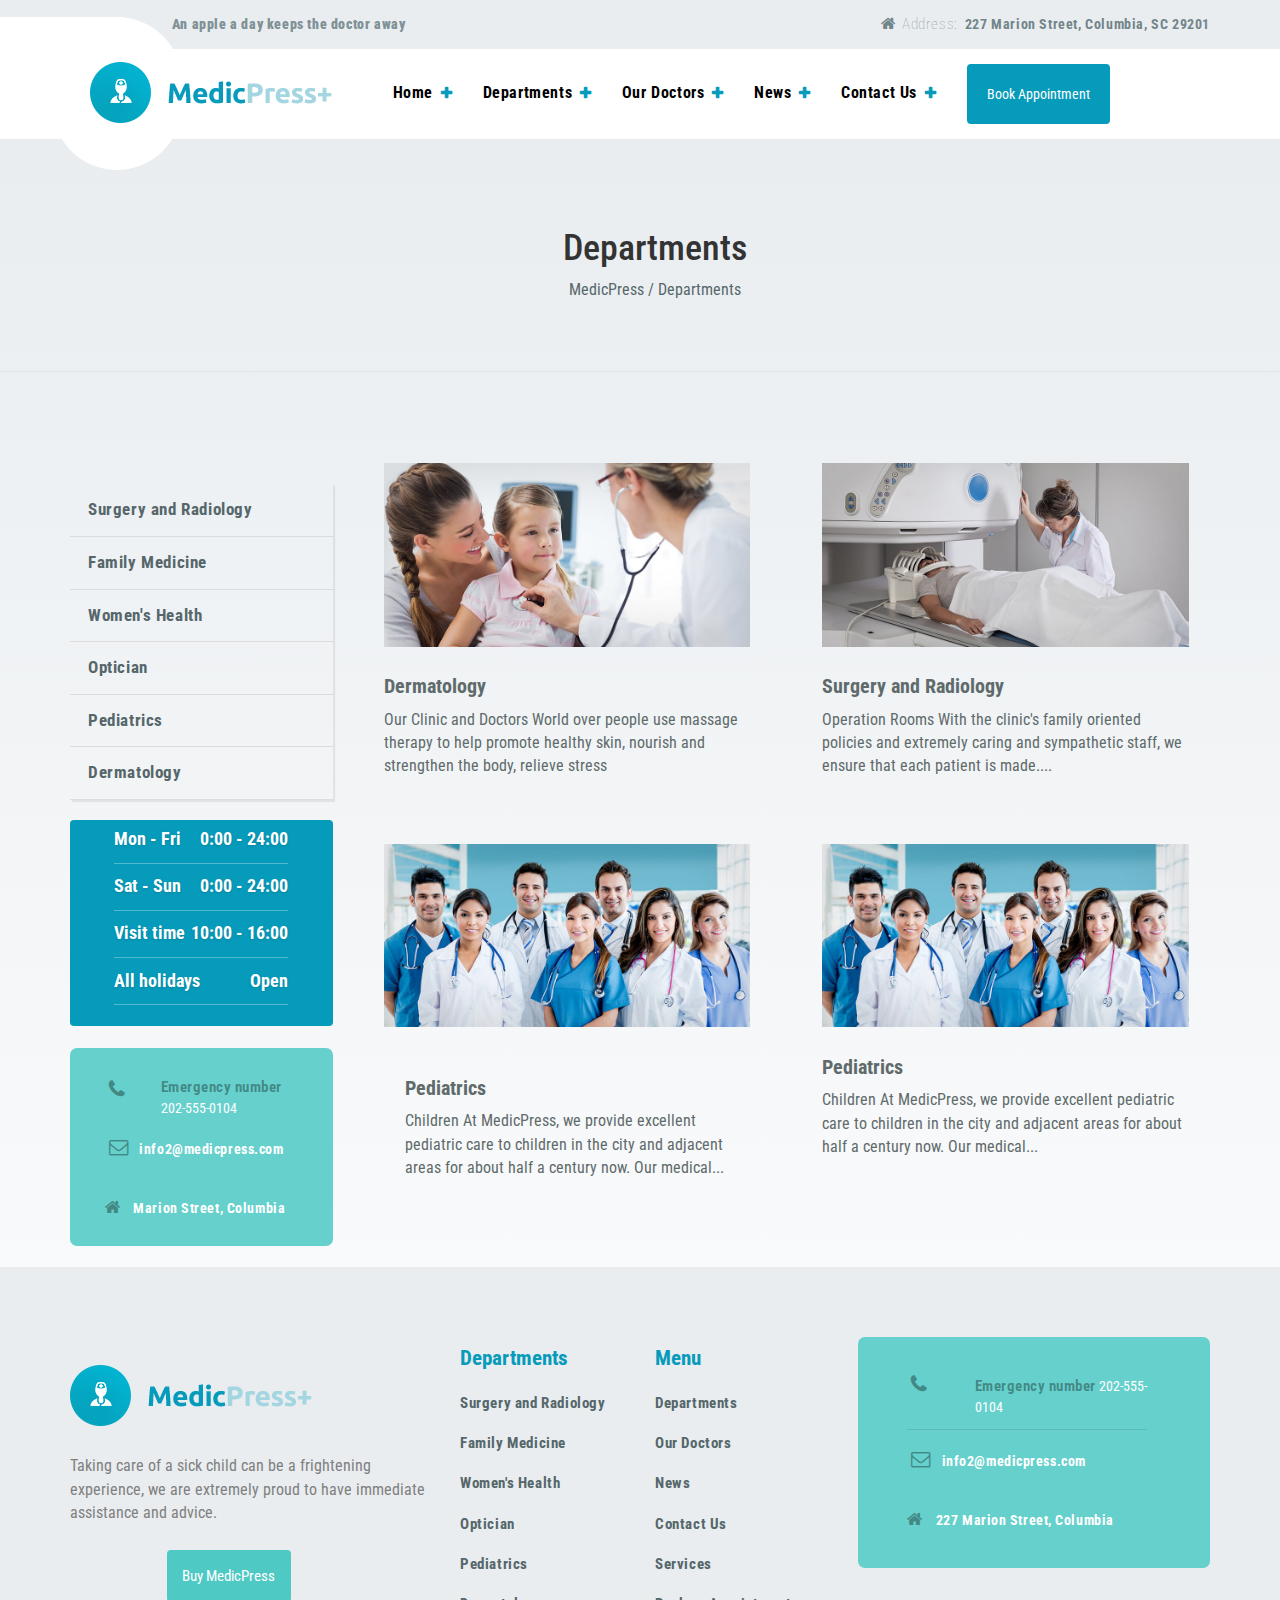
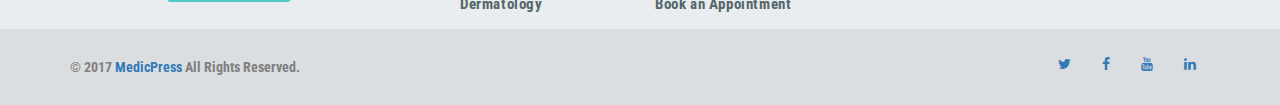
<file: department.html>
<!DOCTYPE html>
<html>
<head>
	<title>Departments</title>
	<link rel="stylesheet" type="text/css" href="assets/font/font-awesome.css">
	 <link href="https://fonts.googleapis.com/css?family=Roboto+Condensed" rel="stylesheet"> 
	<link rel="stylesheet" type="text/css" href="assets/css/owl.carousel.css">
	<link rel="stylesheet" type="text/css" href="assets/css/owl.theme.css">
	<link rel="stylesheet" type="text/css" href="assets/css/bootstrap.css">
	<link rel="stylesheet" type="text/css" href="style.css">
	<link rel="stylesheet" type="text/css" href="otherstyle.css">
	<link rel="stylesheet" type="text/css" href="assets/css/responsive.css">

	

</head>

<body>
<!-- header section start -->
	<div id="header">
		<div class="header-top  hidden-sm  hidden-xs"> 
			<div class="container">
				<div class="row"> 
					<div class="col-lg-5 col-md-5">
						<div class="head-top-left">
							<strong>An apple a day keeps the doctor away</strong>
						</div>
					</div>
					
					<div class="col-lg-7 col-md-7">
						<div class="head-top-right">
							<i class="icon-style fa  fa-home"></i>
							<p class="icon-title">Address:</p>
							<p class="icon-location">227 Marion Street, Columbia, SC 29201</p>
							
						</div>
					</div>
				
				</div>
			</div>

		</div>
			
			<div class="header-bottom"> 
			
				<div class="container">
					<div class="row"> 
						
						<div class="col-lg-3 col-md-3 col-sm-3">
							<div class="head-bottom-left"> 
								<div class="logo">
									<img src="assets/images/logo.png" alt="logo not found">
								</div>
							</div>
						</div>
						 
						<div class="col-lg-9 col-md-9 col-sm-9 hidden-xs ">
							<div class="head-bottom-right ">
								<nav id="main-menu">
									<button class="navbar-toggle mobile-button" data-toggle="collapse" data-target=".navHeaderCollapse"> 
										<span class="icon-bar" style="color: white; background: white;"></span>
										<span class="icon-bar" style="color: white; background: white;"></span>
										<span class="icon-bar" style="color: white; background: white;"></span>

																				
									</button>

									<div class="collapse navbar-collapse navHeaderCollapse mobile-ul">

										<ul class="nav navbar-nav">
												<li class="active"><a href="index.html" class="menu-style active">Home<i class="fa fa-plus plus-icon hidden-sm hidden-xs"></i></a></li>
												<li><a href="department.html" class="menu-style">Departments<i class="fa fa-plus plus-icon hidden-sm"></i></a>
												<!-- dropdown-menu -->
														  <ul class="dropdown-content">
															<li><a href="">Surgery and Radiology</a></li>
															<li><a href="">Women's Health</a></li>
															<li><a href="">Family Medicine</a></li>
															<li><a href="">Optician</a></li>
															<li><a href="">Pediatrics</a></li>
															<li><a href="">Dermatology</a></li>

														  </ul>
														
														
												</li>
												<li><a href="our-doctors.html" class="menu-style">Our Doctors<i class="fa fa-plus plus-icon hidden-sm"></i></a>
													<!-- dropdown-doctors -->
													<ul class="doctors-list"> 
														<div class="doctors-info">
															<li class="list-01">
																<a href=""><img src="assets/images/doc-menu/Dr-Davis-Scott.jpg" alt=""></a>
																<p class="doctor-name">Dr-Davis-Scott</p>
															</li>
															
															<li class="list-01">
																<a href=""><img src="assets/images/doc-menu/Dr-Scully-Dana.jpg" alt=""></a>
																<p class="doctor-name">Dr-Scully-Dana</p>
															</li>
															
															<li class="list-01">
																<a href=""><img src="assets/images/doc-menu/Dr-Fox-Mulder.jpg" alt=""></a>
																<p class="doctor-name">Dr-Fox-Mulder</p>
															</li>
															
															<li class="list-01">
																<a href=""><img src="assets/images/doc-menu/Dr-John-Williams.jpg" alt=""></a>
																<p class="doctor-name">Dr-John-Williams</p>
															</li>
															
															<li class="list-01">
																<a href=""><img src="assets/images/doc-menu/Dr-Pollar-Troy.jpg" alt=""></a>
																<p class="doctor-name">Dr-Pollar-Troy</p>
															</li>
														 </div>
													</ul>
												
												</li>
												<li><a href="" class="menu-style">News<i class="fa fa-plus plus-icon hidden-sm"></i></a></li>
												<li><a href="contact.html" class="menu-style">Contact Us<i class="fa fa-plus plus-icon hidden-sm"></i></a></li>
												<li><a href="" class="menu-style-appointment"><button class="btn btn-primary appointment">Book Appointment</button></a></li>
										</ul>
										
									</div>
								
								</nav>
									
							</div>
		
							
						</div> 
						<!-- mobile menu -->
						<div class="hidden-lg hidden-md hidden-sm col-xs-12 ">

							<nav id="menu">
											<button class="navbar-toggle mobile-button" data-toggle="collapse" data-target=".navHeaderCollapse"> 
												<span class="icon-bar" style="color: white; background: white;"></span>
												<span class="icon-bar" style="color: white; background: white;"></span>
												<span class="icon-bar" style="color: white; background: white;"></span>									
											</button>

									<div class="navbar-collapse navHeaderCollapse mobile-ul collapse in" aria-expanded="true" style="">

									
										<ul class="nav navbar-nav navbar-right ">
											<li><a href="index.html">Home</a></li>
											<li><a href="portfolio.html">Departments</a></li>
											<li><a href="">Our Doctors</a></li>
											<li><a href="">News</a></li>
											<li><a href="">Contact Us</a></li>
										</ul>
									</div>
								</nav>

						</div>
		
		
		<!-- mobile menu end -->
					
					</div>
				</div>

			</div>
				
	

	</div>
	<!-- header section end -->
	
		<div id="dept-section"> 
		
			
			<div class="dept-head"> 
			<div class="container">
				<div class="row">
					<div class="col-lg-12 col-md-12"> 
						
						<h1>Departments</h1>
						<a href="" class="dept-subtitle"> 
							<span>MedicPress / Departments</span>
						</a>
						
					</div>
				</div>
			</div>
			
			</div>
			
			<div class="dept-body"> 
				
				<div class="container">
					<div class="row"> 
						<div class="col-lg-3 col-md-3"> 
							<ul id="menu-departments" class="dept-widget-menu">
								<li><a href="" class="">Surgery and Radiology</a></li>
								<li><a href="" class="">Family Medicine</a></li>
								<li><a href="" class="">Women's Health</a></li>
								<li><a href="" class="">Optician</a></li>
								<li><a href="" class="">Pediatrics</a></li>
								<li><a href="" class="">Dermatology</a></li>
							</ul>
							
							
							<div class="dept-widget-schedule">
								<div class="opening-time">
									<div class="opening-time__item">
										<h5 class="opening-time__day">Mon - Fri </h5>
										<h5 class="opening-time__time">0:00 - 24:00 </h5>
									</div>
									<div class="opening-time__item">
										<h5 class="opening-time__day">Sat - Sun </h5>
										<h5 class="opening-time__time">0:00 - 24:00 </h5>
									</div>
									<div class="opening-time__item">
										<h5 class="opening-time__day">Visit time </h5>
										<h5 class="opening-time__time">10:00 - 16:00 </h5>
									</div>
									<div class="opening-time__item  opening-time__item--less-important">
										<h5 class="opening-time__day">All holidays </h5>
										<h5 class="opening-time__time">Open </h5>
									</div>
								</div>
							</div>

					
							<div class="dept-schedule-widget "> 
									<div class="row">
											<div class="col-lg-12 col-md-12">
												<div class="dept-time-widget">
													<div class="row">
													
															<div class="col-lg-3 col-md-3"> 
																<a href=""><i class="fa  fa-phone dept-schedule-mobile"></i></a>
																
															</div>
															
															<div class="col-lg-9 col-md-9"> 
																<a href="" class="emg-number">Emergency number</a>
																<a href="" style="color: white;">202-555-0104 </a>
															</div>
													</div>
												</div>
											</div>
											
											
											<div class="col-lg-12 col-md-12">
												<a href="" class="email-icon"><i class="fa fa-envelope-o "></i>info2@medicpress.com</a>
											
											</div>
											
											<div class="col-lg-12 col-md-12">
												<a href="" class="email-icon"><i class="fa  fa-home"></i>Marion Street, Columbia </a>
												
											</div>
											
											 
												
									</div>
							</div>
						</div>
					
					
					<div class="col-lg-9 col-md-9"> 
						<div class="row"> 
								<div class="col-md-6 col-lg-6">
									<div class="service-content-03 dept-service"> 
										<a href="" class="img-holder"> 
											<img src="assets/images/photo9.jpg" alt="">
										</a>
										<div class="service-content-01"> 
											<h3 class="service-title">Dermatology</h3>
											<p class="service-describ">Our Clinic and Doctors World over people use 
											massage therapy to help promote healthy skin, nourish and strengthen 
											the body, relieve stress</p>
										
										</div>
									</div>
								</div>
								
								<div class="col-md-6 col-lg-6">
									<div class="service-content-02 dept-service"> 
										<a href="" class="img-holder"> 
											<img src="assets/images/photo23.jpg" alt="">
										</a>
										<div class="service-content-02"> 
											<h3 class="service-title">Surgery and Radiology</h3>
											<p class="service-describ">Operation Rooms With the clinic's family 
											oriented policies and extremely
											caring and sympathetic staff, we ensure that each patient is made....</p>
										
										</div>
									</div>
								</div>
								
								<div class="col-md-6 col-lg-6">
									<div class="service-content-03 dept-service"> 
										<a href="" class="img-holder"> 
											<img src="assets/images/photo13.jpg" alt="">
										</a>
										<div class="service-content-03 dept-service"> 
											<h3 class="service-title">Pediatrics</h3>
											<p class="service-describ">Children At MedicPress, we provide excellent pediatric
											care to children in the city and 
											adjacent areas for about half a century now. Our medical...</p>
										
										</div>
									</div>
								</div>
								
								<div class="col-md-6 col-lg-6">
									<div class="service-content-03 dept-service"> 
										<a href="" class="img-holder"> 
											<img src="assets/images/photo13.jpg" alt="">
										</a>
										<div class="service-content-03"> 
											<h3 class="service-title">Pediatrics</h3>
											<p class="service-describ">Children At MedicPress, we provide excellent pediatric
											care to children in the city and 
											adjacent areas for about half a century now. Our medical...</p>
										
										</div>
									</div>
								</div>
								
								
								
							</div>
						</div>
						
						
					</div>			
			</div>
			
		
		</div>
	
	
	<!-- footer section start -->

	<div id="footer"> 
		<div class="container">
			<div class="row">
				<div class="col-xs-12  col-lg-4 col-md-4 col-sm-12">
					<div class="widget  widget_text"> 
						<div class="textwidget">
							<img src="assets/images/logo.png" alt="" />
							<p>Taking care of a sick child can be a frightening experience, we are extremely proud to have immediate assistance and advice.</p>
							
							<a class="btn  btn-secondary text_widge_tbutton" href="" target="_self"> Buy MedicPress</a>
						</div>
					</div>
				</div>
				
				<div class="col-xs-12  col-lg-2 col-md-2 col-sm-6">
					<div class=" widget_nav_menu">
						<h4 class="footer-top__heading">Departments</h4>
						<ul id="footer-top_menu-departments" class="menu">
							<li ><a href="">Surgery and Radiology</a></li>
							<li ><a href="">Family Medicine</a></li>
							<li ><a href="">Women's Health</a></li>
							<li ><a href="">Optician</a></li>
							<li ><a href="">Pediatrics</a></li>
							<li ><a href="">Dermatology</a></li>
						</ul>
					</div>
				</div>
				
				<div class="col-xs-12  col-lg-2 col-md-2 col-sm-6">
					<div class="widget  widget_nav_menu">
						<h4 class="footer-top__heading">Menu</h4>
						<ul id="footer-top_menu-departments" class="menu">
							<li><a href="">Departments</a></li>
							<li><a href="">Our Doctors</a></li>
							<li><a href="">News</a></li>
							<li><a href="">Contact Us</a></li>
							<li><a href="">Services</a></li>
							<li><a href="">Book an Appointment</a></li>
						</ul>
					</div>
				</div>
					
					
					<div class="col-xs-12  col-lg-4 col-md-4 col-sm-12">
						
							
								<div class="foot_top_right"> 
								
								
									<div class="row">
								
										
										<div class="col-lg-12 col-md-12 col-sm-12">
											<div class="foot_top_emg">
												<div class="row">
												
														<div class="col-lg-3 col-md-3 col-sm-2 col-xs-2"> 
															<a href=""><i class="fa  fa-phone foot_top_emg_font"></i></a>
															
														</div>
														
														<div class="col-lg-9 col-md-9 col-sm-10 col-xs-10"> 
															<a href="" class="emg-number">Emergency number</a>
															<a href="" style="color: white;">202-555-0104 </a>
														</div>
												</div>
											</div>
										</div>
										
										
										<div class="col-lg-12 col-md-12 col-sm-12">
											<a href="" class="email-icon"><i class="fa fa-envelope-o "></i>info2@medicpress.com</a>
										
										</div>
										
										<div class="col-lg-12 col-md-12 col-sm-12">
											<a href="" class="email-icon"><i class="fa  fa-home"></i>227 Marion Street, Columbia </a>
											
										</div>
										
										 
											
								</div>
							</div>
										
										
																					
									
									
								
						</div>
								
					</div>
						 
			</div>
	
		

		
		<div class="footer-bottom">
		
			<div class="container">
				<div class="row"> 
				
					<div class="col-lg-4 col-md-4 col-sm-5 col-xs-5">
						<div class="footer-bottom__left">
							&copy; 2017 <strong>
								<a href="">MedicPress</a></strong> All Rights Reserved.
						</div>
					</div>
					
					<div class="col-lg-8 col-md-8 col-sm-7 col-xs-7">
						<div class="social-icon">
							<a href=""><span class="fa  fa-twitter"></span></a>
							<a href=""><span class="fa  fa-facebook"></span></a>
							<a href=""><span class="fa  fa-youtube"></span></a>
							<a href=""><span class="fa fa-linkedin"></span></a>
						
						</div>
					</div>
				
				</div>
			</div>
			

		</div>

	
	</div>

	<!-- footer section end -->


	
	
	<script type="text/javascript" src="assets/js/jquery.js"></script>
	<script type="text/javascript" src="assets/js/owl.carousel.min.js"></script>
	<script type="text/javascript" src="assets/js/bootstrap.min.js"></script>
	<script type="text/javascript" src="assets/js/custom.js"></script>
</body>
</html>
</file>
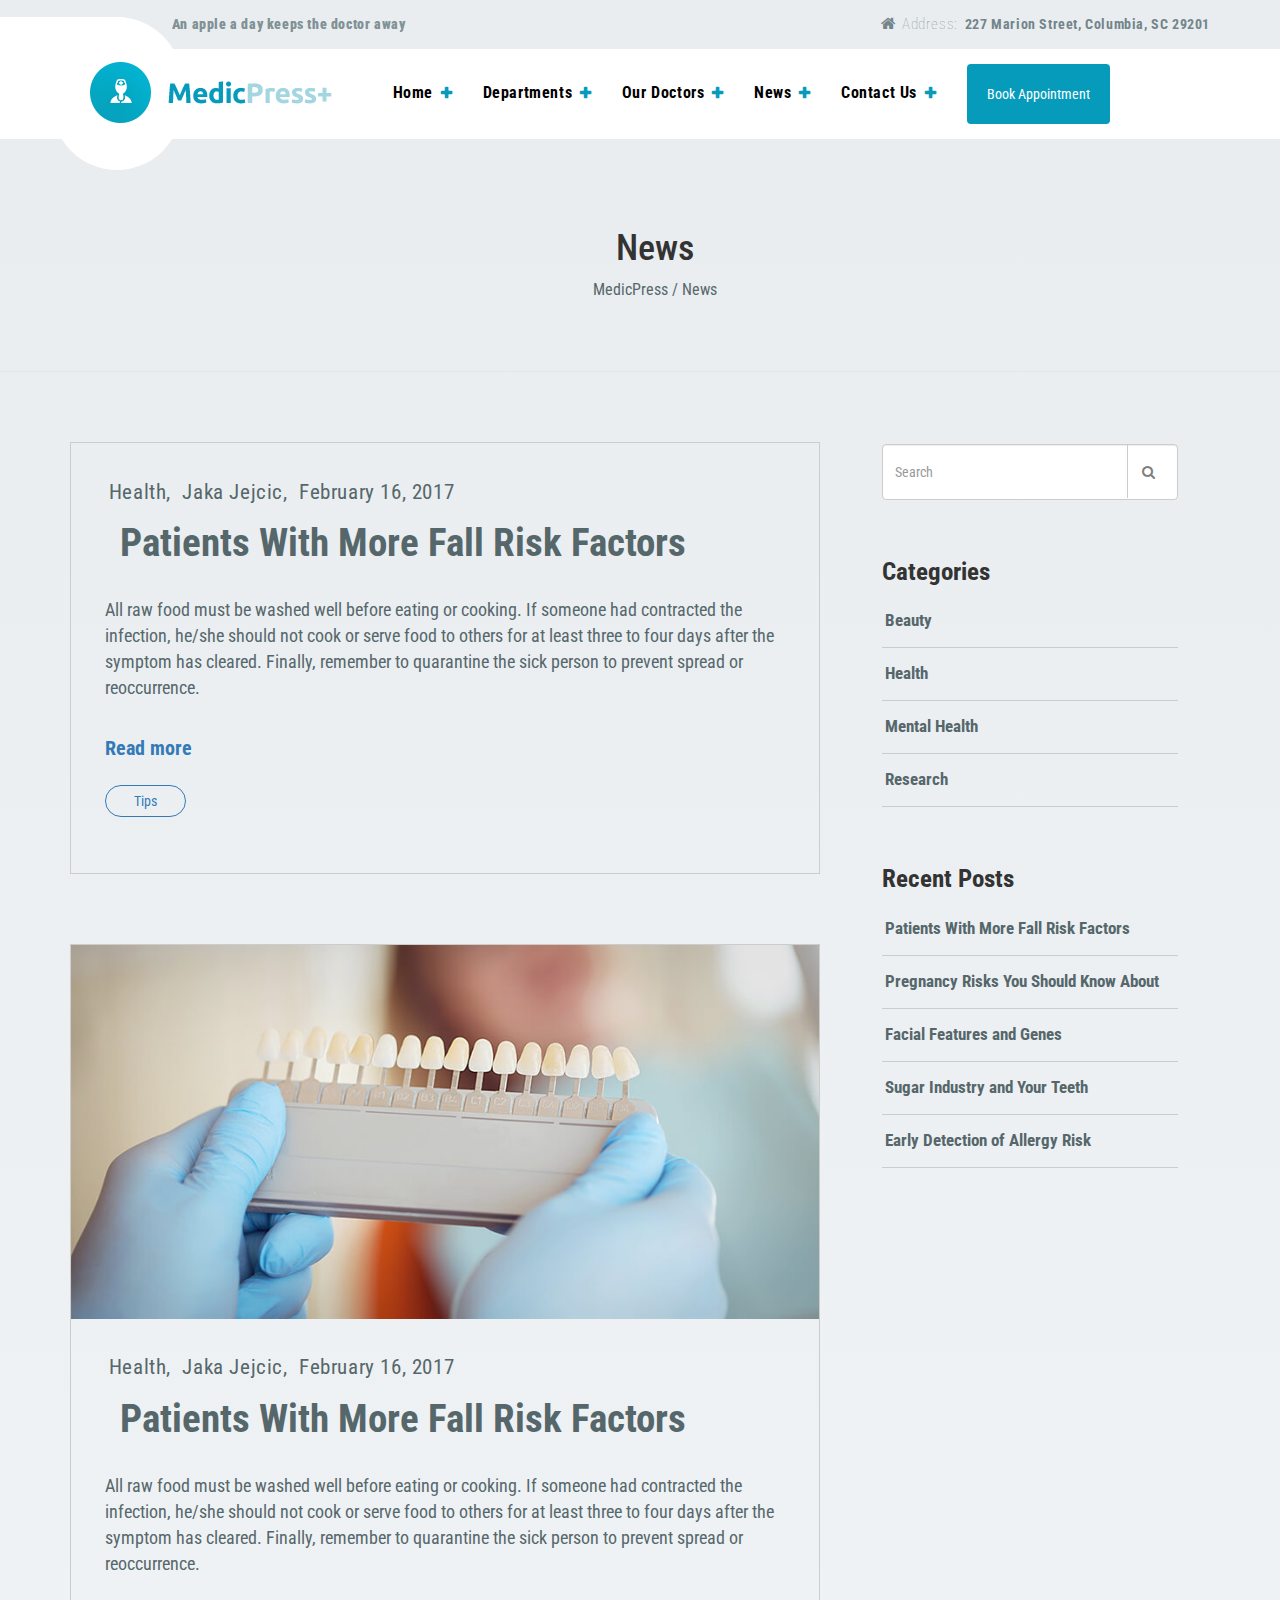
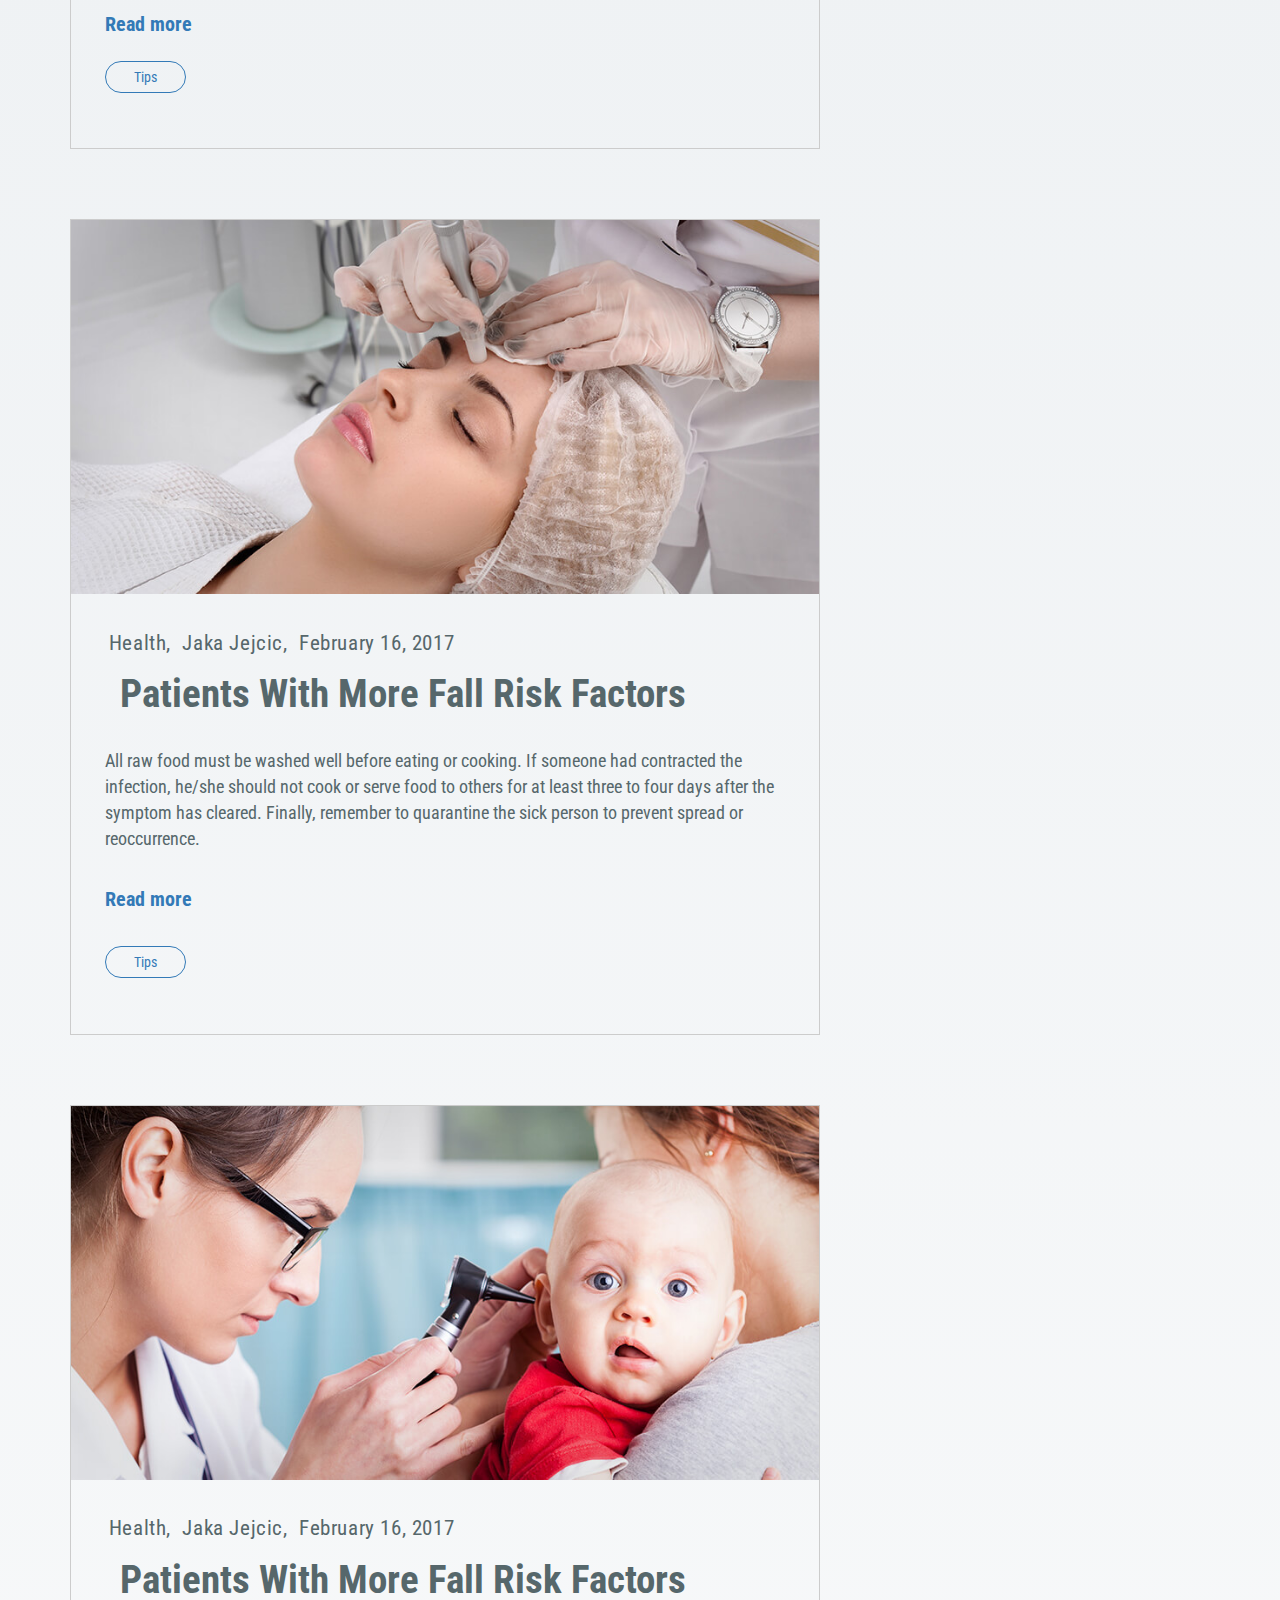
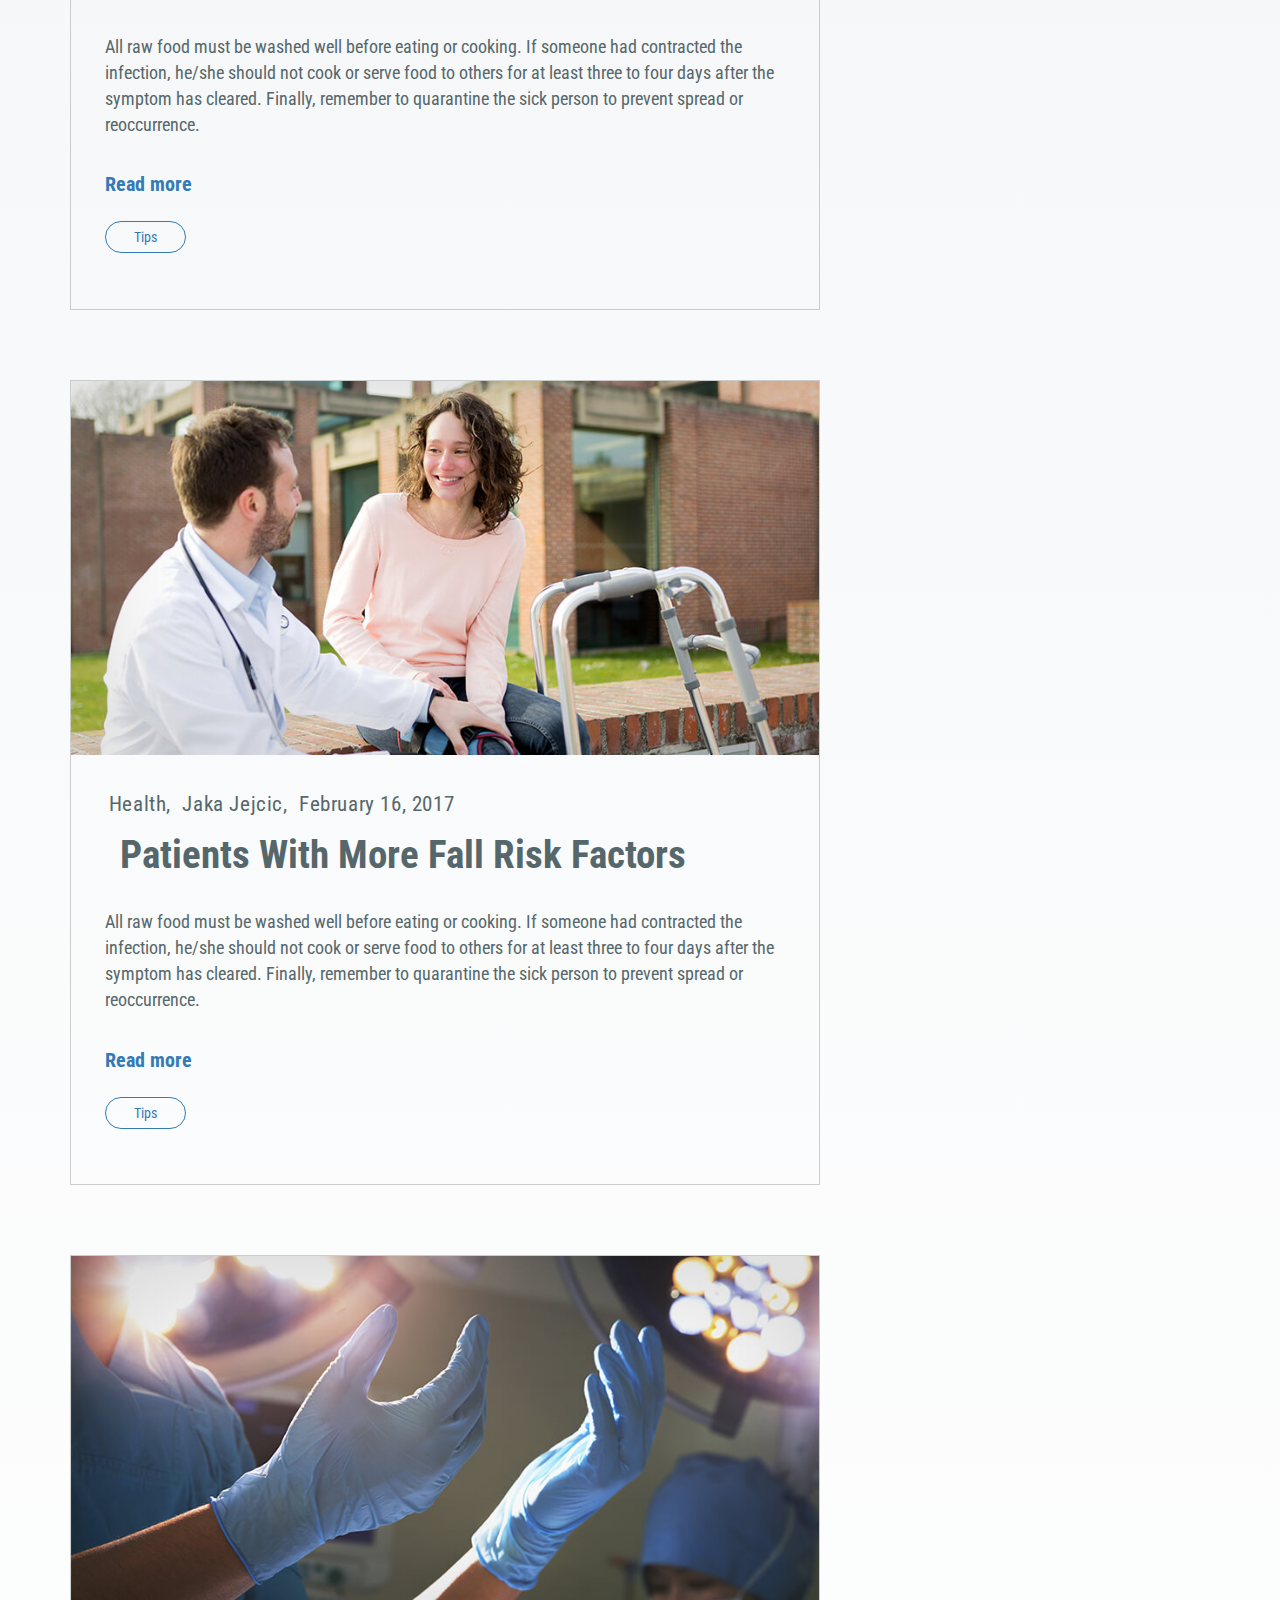
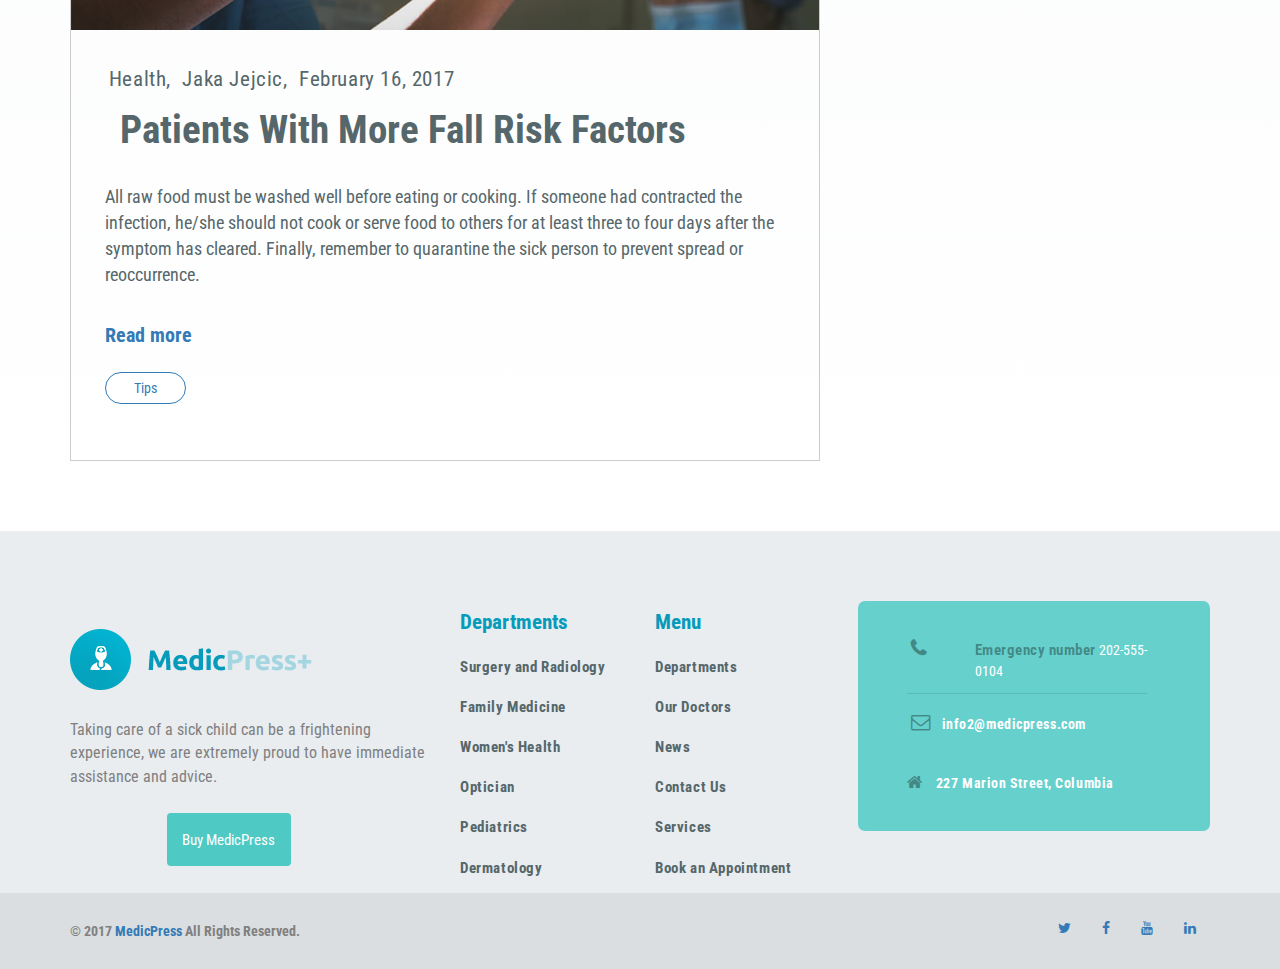
<file: news.html>
<!DOCTYPE html>
<html>
<head>
	<title>News</title>
	<link rel="stylesheet" type="text/css" href="assets/font/font-awesome.css">
	 <link href="https://fonts.googleapis.com/css?family=Roboto+Condensed" rel="stylesheet"> 
	<link rel="stylesheet" type="text/css" href="assets/css/owl.carousel.css">
	<link rel="stylesheet" type="text/css" href="assets/css/owl.theme.css">
	<link rel="stylesheet" type="text/css" href="assets/css/bootstrap.css">
	<link rel="stylesheet" type="text/css" href="assets/css/responsive.css">
	<link rel="stylesheet" type="text/css" href="style.css">
	<link rel="stylesheet" type="text/css" href="otherstyle.css">
	
	
</head>

<body>
<!-- header section start -->
	<div id="header">
		<div class="header-top  hidden-sm  hidden-xs"> 
			<div class="container">
				<div class="row"> 
					<div class="col-lg-5 col-md-5">
						<div class="head-top-left">
							<strong>An apple a day keeps the doctor away</strong>
						</div>
					</div>
					
					<div class="col-lg-7 col-md-7">
						<div class="head-top-right">
							<i class="icon-style fa  fa-home"></i>
							<p class="icon-title">Address:</p>
							<p class="icon-location">227 Marion Street, Columbia, SC 29201</p>
							
						</div>
					</div>
				
				</div>
			</div>

		</div>
			
			<div class="header-bottom"> 
			
				<div class="container">
					<div class="row"> 
						
						<div class="col-lg-3 col-md-3 col-sm-3">
							<div class="head-bottom-left"> 
								<div class="logo">
									<img src="assets/images/logo.png" alt="logo not found">
								</div>
							</div>
						</div>
						 
						<div class="col-lg-9 col-md-9 col-sm-9 hidden-xs ">
							<div class="head-bottom-right ">
								<nav id="main-menu">
									<button class="navbar-toggle mobile-button" data-toggle="collapse" data-target=".navHeaderCollapse"> 
										<span class="icon-bar" style="color: white; background: white;"></span>
										<span class="icon-bar" style="color: white; background: white;"></span>
										<span class="icon-bar" style="color: white; background: white;"></span>

																				
									</button>

									<div class="collapse navbar-collapse navHeaderCollapse mobile-ul">

										<ul class="nav navbar-nav">
												<li class="active"><a href="index.html" class="menu-style active">Home<i class="fa fa-plus plus-icon"></i></a></li>
												<li><a href="department.html" class="menu-style">Departments<i class="fa fa-plus plus-icon hidden-sm"></i></a>
												<!-- dropdown-menu -->
														  <ul class="dropdown-content">
															<li><a href="">Surgery and Radiology</a></li>
															<li><a href="">Women's Health</a></li>
															<li><a href="">Family Medicine</a></li>
															<li><a href="">Optician</a></li>
															<li><a href="">Pediatrics</a></li>
															<li><a href="">Dermatology</a></li>

														  </ul>
														
														
												</li>
												<li><a href="our-doctors.html" class="menu-style">Our Doctors<i class="fa fa-plus plus-icon hidden-sm"></i></a>
													<!-- dropdown-doctors -->
													<ul class="doctors-list"> 
														<div class="doctors-info">
															<li class="list-01">
																<a href=""><img src="assets/images/doc-menu/Dr-Davis-Scott.jpg" alt=""></a>
																<p class="doctor-name">Dr-Davis-Scott</p>
															</li>
															
															<li class="list-01">
																<a href=""><img src="assets/images/doc-menu/Dr-Scully-Dana.jpg" alt=""></a>
																<p class="doctor-name">Dr-Scully-Dana</p>
															</li>
															
															<li class="list-01">
																<a href=""><img src="assets/images/doc-menu/Dr-Fox-Mulder.jpg" alt=""></a>
																<p class="doctor-name">Dr-Fox-Mulder</p>
															</li>
															
															<li class="list-01">
																<a href=""><img src="assets/images/doc-menu/Dr-John-Williams.jpg" alt=""></a>
																<p class="doctor-name">Dr-John-Williams</p>
															</li>
															
															<li class="list-01">
																<a href=""><img src="assets/images/doc-menu/Dr-Pollar-Troy.jpg" alt=""></a>
																<p class="doctor-name">Dr-Pollar-Troy</p>
															</li>
														 </div>
													</ul>
												
												</li>
												<li><a href="" class="menu-style">News<i class="fa fa-plus plus-icon hidden-sm"></i></a></li>
												<li><a href="contact.html" class="menu-style">Contact Us<i class="fa fa-plus plus-icon hidden-sm"></i></a></li>
												<li><a href="" class="menu-style-appointment"><button class="btn btn-primary appointment">Book Appointment</button></a></li>
										</ul>
										
									</div>
								
								</nav>
									
							</div>
		
							
						</div> 
						<!-- mobile menu -->
						<div class="hidden-lg hidden-md hidden-sm col-xs-12 ">

							<nav id="menu">
											<button class="navbar-toggle mobile-button" data-toggle="collapse" data-target=".navHeaderCollapse"> 
												<span class="icon-bar" style="color: white; background: white;"></span>
												<span class="icon-bar" style="color: white; background: white;"></span>
												<span class="icon-bar" style="color: white; background: white;"></span>									
											</button>

									<div class="navbar-collapse navHeaderCollapse mobile-ul collapse in" aria-expanded="true" style="">

									
										<ul class="nav navbar-nav navbar-right ">
											<li><a href="index.html">Home</a></li>
											<li><a href="portfolio.html">Departments</a></li>
											<li><a href="">Our Doctors</a></li>
											<li><a href="">News</a></li>
											<li><a href="">Contact Us</a></li>
										</ul>
									</div>
								</nav>

						</div>
		
		
		<!-- mobile menu end -->
					
					</div>
				</div>

			</div>
				
	

	</div>
	<!-- header section end -->
	
	
	<!-- News start -->

		<div id="news-section"> 
		
			
			<div class="news-head"> 
				<div class="container">
					<div class="row">
						<div class="col-lg-12 col-md-12"> 
							
							<h1>News</h1>
							<a href="" class="news-subtitle"> 
								<span>MedicPress / News</span>
							</a>
							
						</div>
					</div>
				</div>
			
			</div>
			
			<div class="container">
				<div class="row"> 
				
					<div class="col-lg-8 col-md-8"> 
						<div class="block-post"> 
							
							<div class="article__content">
								<div class="article__meta  meta">
								 
								<span class="meta__item  meta__item--categories"><a href="" rel="category tag" class="category-health">Health,</a></span>
								 
								<span class="meta__item  meta__item--author"><span class="p-author">Jaka Jejcic,</span></span>
								 
								<a class="meta__item  meta__item--date" href="">February 16, 2017</a>
								</div>
								 
								<h2 class="article__title  p-name"><a class="" rel="bookmark">Patients With More Fall Risk Factors</a></h2> <p>All raw food must be washed well before eating or cooking. If someone had contracted the infection, he/she should not cook or serve food to others for at least three to four days after the symptom has cleared. Finally, remember to quarantine the sick person to prevent spread or reoccurrence.</p>
								<a href="" class="more-link">Read more</a>								 
								<div class="article__tags"><a href="" rel="tag">Tips</a></div>
							</div>
							
							
							<div class="article_wrapper ">
							
								<div class="article_img"> 
									
										<img src="assets/images/news/5.jpg" alt="" />
									
								</div>
								<div class="article_wrapper__content">
								
									
									<div class="article__meta  meta">
									 
									<span class="meta__item  meta__item--categories"><a href="" rel="category tag" class="category-health">Health,</a></span>
									
									 
									<span class="meta__item  meta__item--author"><span class="p-author">Jaka Jejcic,</span></span>
									 
									<a class="meta__item  meta__item--date" href="">February 16, 2017</a>
									</div>
									 
									<h2 class="article__title  p-name"><a class="" rel="bookmark">Patients With More Fall Risk Factors</a></h2> <p>All raw food must be washed well before eating or cooking. If someone had contracted the infection, he/she should not cook or serve food to others for at least three to four days after the symptom has cleared. Finally, remember to quarantine the sick person to prevent spread or reoccurrence.</p>
									 <a href="" class="more-link">Read more</a>
									 
									<div class="article__tags"><a href="" rel="tag">Tips</a></div>
								</div>
							</div>
							
							
							
							
							<div class="article_wrapper ">
							
								<div class="article_img"> 
									
										<img src="assets/images/news/1.jpg" alt="" />
									
								</div>
								<div class="article_wrapper__content">
								
									
									<div class="article__meta  meta">
									 
									<span class="meta__item  meta__item--categories"><a href="" rel="category tag" class="category-health">Health,</a></span>
									
									 
									<span class="meta__item  meta__item--author"><span class="p-author">Jaka Jejcic,</span></span>
									 
									<a class="meta__item  meta__item--date" href="">February 16, 2017</a>
									</div>
									 
									<h2 class="article__title  p-name"><a class="" rel="bookmark">Patients With More Fall Risk Factors</a></h2> <p>All raw food must be washed well before eating or cooking. If someone had contracted the infection, he/she should not cook or serve food to others for at least three to four days after the symptom has cleared. Finally, remember to quarantine the sick person to prevent spread or reoccurrence.</p>
									<p> <a href="" class="more-link">Read more</a></p>
									 
									<div class="article__tags"><a href="" rel="tag">Tips</a></div>
								</div>
							</div>
							
							
							
							<div class="article_wrapper ">
							
								<div class="article_img"> 
									
										<img src="assets/images/news/2.jpg" alt="" />
									
								</div>
								<div class="article_wrapper__content">
								
									
									<div class="article__meta  meta">
									 
									<span class="meta__item  meta__item--categories"><a href="" rel="category tag" class="category-health">Health,</a></span>
									
									 
									<span class="meta__item  meta__item--author"><span class="p-author">Jaka Jejcic,</span></span>
									 
									<a class="meta__item  meta__item--date" href="">February 16, 2017</a>
									</div>
									 
									<h2 class="article__title  p-name"><a class="" rel="bookmark">Patients With More Fall Risk Factors</a></h2> <p>All raw food must be washed well before eating or cooking. If someone had contracted the infection, he/she should not cook or serve food to others for at least three to four days after the symptom has cleared. Finally, remember to quarantine the sick person to prevent spread or reoccurrence.</p>
								<a href="" class="more-link">Read more</a>								 
									 
									<div class="article__tags"><a href="" rel="tag">Tips</a></div>
								</div>
							</div>
							
							
							
							<div class="article_wrapper ">
							
								<div class="article_img"> 
									
										<img src="assets/images/news/4.jpg" alt="" />
									
								</div>
								<div class="article_wrapper__content">
								
									
									<div class="article__meta  meta">
									 
									<span class="meta__item  meta__item--categories"><a href="" rel="category tag" class="category-health">Health,</a></span>
									
									 
									<span class="meta__item  meta__item--author"><span class="p-author">Jaka Jejcic,</span></span>
									 
									<a class="meta__item  meta__item--date" href="">February 16, 2017</a>
									</div>
									 
									<h2 class="article__title  p-name"><a class="" rel="bookmark">Patients With More Fall Risk Factors</a></h2> <p>All raw food must be washed well before eating or cooking. If someone had contracted the infection, he/she should not cook or serve food to others for at least three to four days after the symptom has cleared. Finally, remember to quarantine the sick person to prevent spread or reoccurrence.</p>
									<a href="" class="more-link">Read more</a>								 
									 
									<div class="article__tags"><a href="" rel="tag">Tips</a></div>
								</div>
							</div>
							
							
							<div class="article_wrapper ">
							
								<div class="article_img"> 
									
										<img src="assets/images/news/3.jpg" alt="" />
									
								</div>
								<div class="article_wrapper__content">
								
									
									<div class="article__meta  meta">
									 
									<span class="meta__item  meta__item--categories"><a href="" rel="category tag" class="category-health">Health,</a></span>
									
									 
									<span class="meta__item  meta__item--author"><span class="p-author">Jaka Jejcic,</span></span>
									 
									<a class="meta__item  meta__item--date" href="">February 16, 2017</a>
									</div>
									 
									<h2 class="article__title  p-name"><a class="" rel="bookmark">Patients With More Fall Risk Factors</a></h2> <p>All raw food must be washed well before eating or cooking. If someone had contracted the infection, he/she should not cook or serve food to others for at least three to four days after the symptom has cleared. Finally, remember to quarantine the sick person to prevent spread or reoccurrence.</p>
									<a href="" class="more-link">Read more</a>								 
									 
									<div class="article__tags"><a href="" rel="tag">Tips</a></div>
								</div>
							</div>
							
							
							
							
							
						
						</div>
					
					</div>
					<div class="col-lg-4 col-md-4">
					
						<div class="news_widget">
							<div class="news_search">
								<input class="form-control  search-field" placeholder="Search" value="" name="s" type="search">				
								<i class="fa  fa-search"></i>

							</div>
							
							
							<div class=" news_categories">
							
								<h4 class="sidebar__headings">Categories</h4> 
							
								<ul>
									<li class="cat-item cat-item-14">
										<a href="">Beauty</a>
									</li>
									<li class="cat-item cat-item-14">
										<a href="">Health</a>
									</li>
									<li class="cat-item cat-item-14">
										<a href="">Mental Health</a>
									</li>
									<li class="cat-item cat-item-14">
										<a href="">Research</a>
									</li>
								</ul>
							</div>
							
							
							
							<div class="news_recent_entries"> <h4 class="sidebar__headings">Recent Posts</h4>
									<ul>
										<li  class="cat-item cat-item-14">
											<a href="">Patients With More Fall Risk Factors</a>
										</li>
										<li  class="cat-item cat-item-14">
											<a href="">Pregnancy Risks You Should Know About</a>
										</li>
										<li  class="cat-item cat-item-14">
											<a href="">Facial Features and Genes</a>
										</li>
										<li  class="cat-item cat-item-14">
											<a href="">Sugar Industry and Your Teeth</a>
										</li>
										<li  class="cat-item cat-item-14">
											<a href="">Early Detection of Allergy Risk</a>
										</li>
									</ul>
								</div>
						</div>
					</div>
				
				</div>
			</div>
			
			
			
			
			
		</div>
		
	<!-- News start -->
			
	
	<!-- footer section start -->

	<div id="footer"> 
		<div class="container">
			<div class="row">
				<div class="col-xs-12  col-lg-4 col-md-4 col-sm-12">
					<div class="widget  widget_text"> 
						<div class="textwidget">
							<img src="assets/images/logo.png" alt="" />
							<p>Taking care of a sick child can be a frightening experience, we are extremely proud to have immediate assistance and advice.</p>
							
							<a class="btn  btn-secondary text_widge_tbutton" href="" target="_self"> Buy MedicPress</a>
						</div>
					</div>
				</div>
				
				<div class="col-xs-12  col-lg-2 col-md-2 col-sm-6">
					<div class=" widget_nav_menu">
						<h4 class="footer-top__heading">Departments</h4>
						<ul id="footer-top_menu-departments" class="menu">
							<li ><a href="">Surgery and Radiology</a></li>
							<li ><a href="">Family Medicine</a></li>
							<li ><a href="">Women's Health</a></li>
							<li ><a href="">Optician</a></li>
							<li ><a href="">Pediatrics</a></li>
							<li ><a href="">Dermatology</a></li>
						</ul>
					</div>
				</div>
				
				<div class="col-xs-12  col-lg-2 col-md-2 col-sm-6">
					<div class="widget  widget_nav_menu">
						<h4 class="footer-top__heading">Menu</h4>
						<ul id="footer-top_menu-departments" class="menu">
							<li><a href="">Departments</a></li>
							<li><a href="">Our Doctors</a></li>
							<li><a href="">News</a></li>
							<li><a href="">Contact Us</a></li>
							<li><a href="">Services</a></li>
							<li><a href="">Book an Appointment</a></li>
						</ul>
					</div>
				</div>
					
					
					<div class="col-xs-12  col-lg-4 col-md-4 col-sm-12">
						
							
								<div class="foot_top_right"> 
								
								
									<div class="row">
								
										
										<div class="col-lg-12 col-md-12 col-sm-12">
											<div class="foot_top_emg">
												<div class="row">
												
														<div class="col-lg-3 col-md-3 col-sm-3 col-xs-3"> 
															<a href=""><i class="fa  fa-phone foot_top_emg_font"></i></a>
															
														</div>
														
														<div class="col-lg-9 col-md-9 col-sm-9 col-xs-9"> 
															<a href="" class="emg-number">Emergency number</a>
															<a href="" style="color: white;">202-555-0104 </a>
														</div>
												</div>
											</div>
										</div>
										
										
										<div class="col-lg-12 col-md-12 col-sm-12">
											<a href="" class="email-icon"><i class="fa fa-envelope-o "></i>info2@medicpress.com</a>
										
										</div>
										
										<div class="col-lg-12 col-md-12 col-sm-12">
											<a href="" class="email-icon"><i class="fa  fa-home"></i>227 Marion Street, Columbia </a>
											
										</div>
										
										 
											
								</div>
							</div>
										
										
																					
									
									
								
						</div>
								
					</div>
						 
			</div>
	
		

		
		<div class="footer-bottom">
		
			<div class="container">
				<div class="row"> 
				
					<div class="col-lg-4 col-md-4 col-sm-5 col-xs-5">
						<div class="footer-bottom__left">
							&copy; 2017 <strong>
								<a href="">MedicPress</a></strong> All Rights Reserved.
						</div>
					</div>
					
					<div class="col-lg-8 col-md-8 col-sm-7 col-xs-7">
						<div class="social-icon">
							<a href=""><span class="fa  fa-twitter"></span></a>
							<a href=""><span class="fa  fa-facebook"></span></a>
							<a href=""><span class="fa  fa-youtube"></span></a>
							<a href=""><span class="fa fa-linkedin"></span></a>
						
						</div>
					</div>
				
				</div>
			</div>
			

		</div>

	
	</div>

	<!-- footer section end -->

	
	<script type="text/javascript" src="assets/js/jquery.js"></script>
	<script type="text/javascript" src="assets/js/owl.carousel.min.js"></script>
	<script type="text/javascript" src="assets/js/bootstrap.min.js"></script>
	<script type="text/javascript" src="assets/js/custom.js"></script>
</body>
</html>
</file>
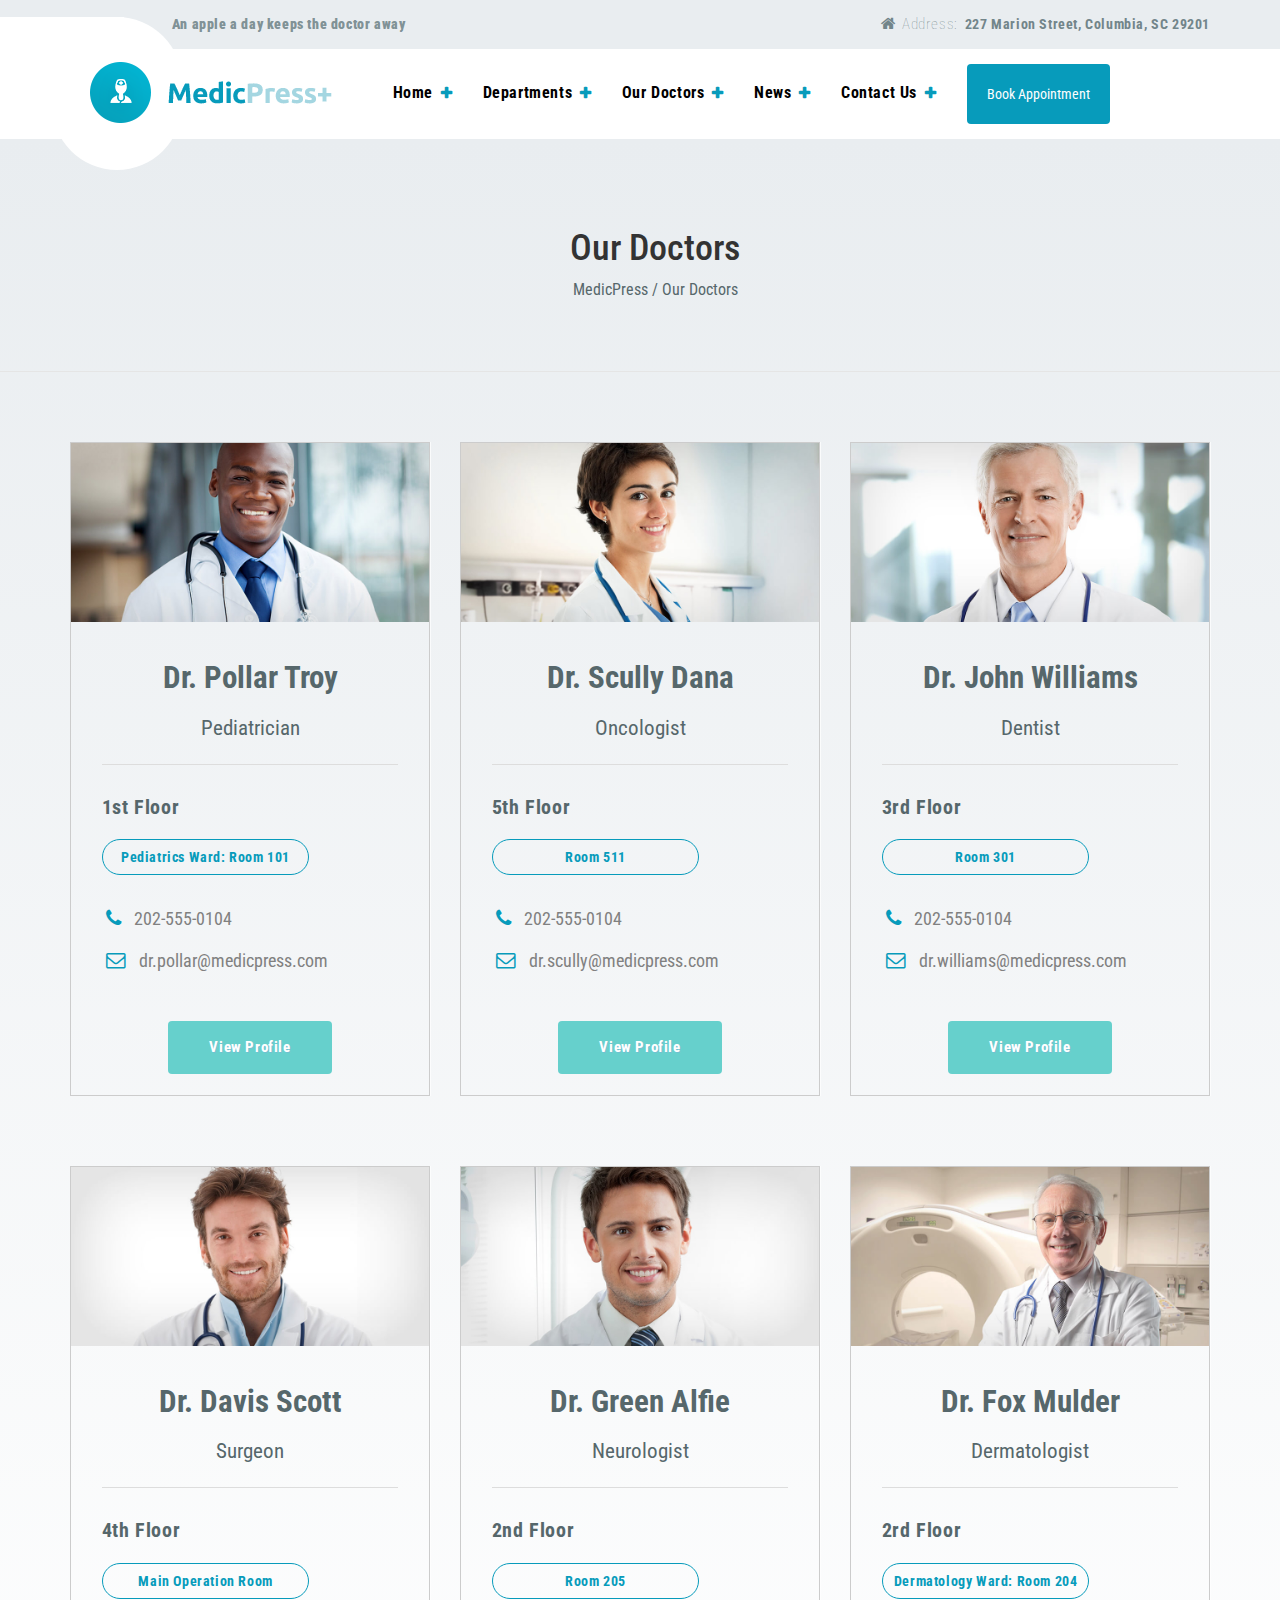
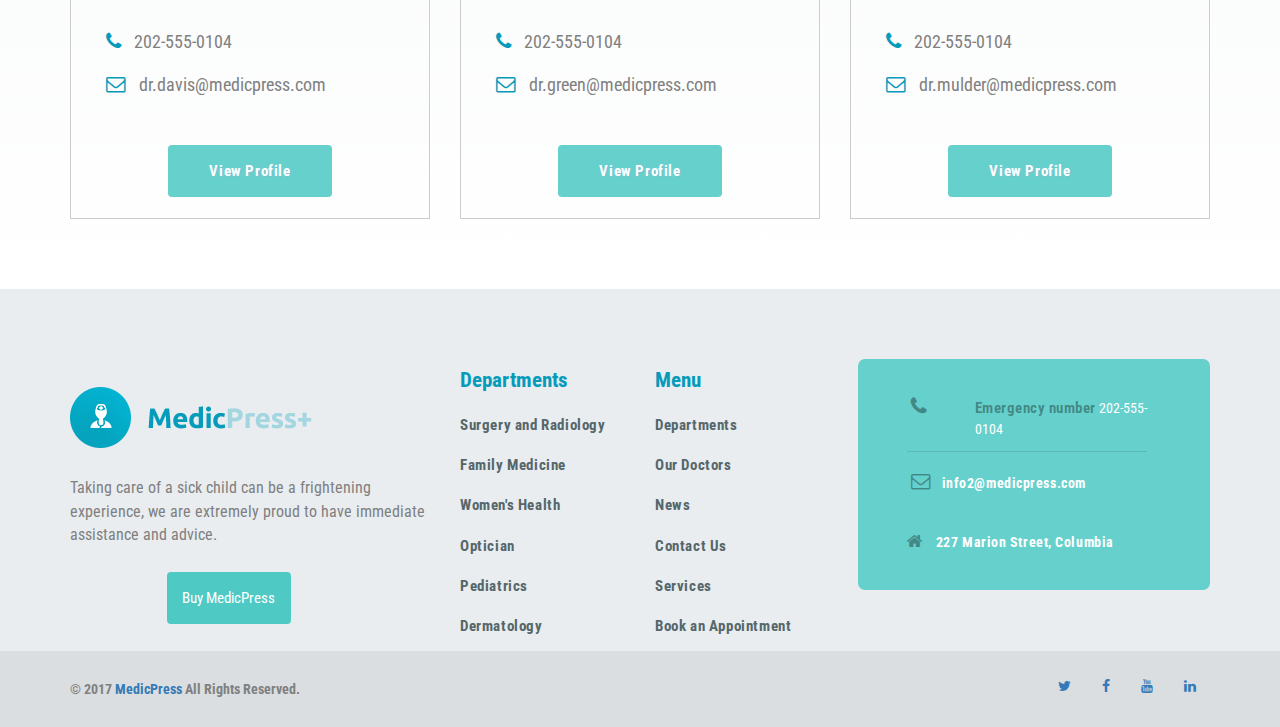
<file: our-doctors.html>
<!DOCTYPE html>
<html>
<head>
	<title>Our doctors</title>
	<link rel="stylesheet" type="text/css" href="assets/font/font-awesome.css">
	 <link href="https://fonts.googleapis.com/css?family=Roboto+Condensed" rel="stylesheet"> 
	<link rel="stylesheet" type="text/css" href="assets/css/owl.carousel.css">
	<link rel="stylesheet" type="text/css" href="assets/css/owl.theme.css">
	<link rel="stylesheet" type="text/css" href="assets/css/bootstrap.css">
	<link rel="stylesheet" type="text/css" href="style.css">
	<link rel="stylesheet" type="text/css" href="otherstyle.css">
	<link rel="stylesheet" type="text/css" href="assets/css/responsive.css">


	

</head>

<body>
<!-- header section start -->
	<div id="header">
		<div class="header-top  hidden-sm  hidden-xs"> 
			<div class="container">
				<div class="row"> 
					<div class="col-lg-5 col-md-5">
						<div class="head-top-left">
							<strong>An apple a day keeps the doctor away</strong>
						</div>
					</div>
					
					<div class="col-lg-7 col-md-7">
						<div class="head-top-right">
							<i class="icon-style fa  fa-home"></i>
							<p class="icon-title">Address:</p>
							<p class="icon-location">227 Marion Street, Columbia, SC 29201</p>
							
						</div>
					</div>
				
				</div>
			</div>

		</div>
			
			<div class="header-bottom"> 
			
				<div class="container">
					<div class="row"> 
						
						<div class="col-lg-3 col-md-3 col-sm-3">
							<div class="head-bottom-left"> 
								<div class="logo">
									<img src="assets/images/logo.png" alt="logo not found">
								</div>
							</div>
						</div>
						 
						<div class="col-lg-9 col-md-9 col-sm-9 hidden-xs ">
							<div class="head-bottom-right ">
								<nav id="main-menu">
									<button class="navbar-toggle mobile-button" data-toggle="collapse" data-target=".navHeaderCollapse"> 
										<span class="icon-bar" style="color: white; background: white;"></span>
										<span class="icon-bar" style="color: white; background: white;"></span>
										<span class="icon-bar" style="color: white; background: white;"></span>

																				
									</button>

									<div class="collapse navbar-collapse navHeaderCollapse mobile-ul">

										<ul class="nav navbar-nav">
												<li class="active"><a href="index.html" class="menu-style active">Home<i class="fa fa-plus plus-icon"></i></a></li>
												<li><a href="department.html" class="menu-style">Departments<i class="fa fa-plus plus-icon hidden-sm"></i></a>
												<!-- dropdown-menu -->
														  <ul class="dropdown-content">
															<li><a href="">Surgery and Radiology</a></li>
															<li><a href="">Women's Health</a></li>
															<li><a href="">Family Medicine</a></li>
															<li><a href="">Optician</a></li>
															<li><a href="">Pediatrics</a></li>
															<li><a href="">Dermatology</a></li>

														  </ul>
														
														
												</li>
												<li><a href="our-doctors.html" class="menu-style">Our Doctors<i class="fa fa-plus plus-icon hidden-sm"></i></a>
													<!-- dropdown-doctors -->
													<ul class="doctors-list"> 
														<div class="doctors-info">
															<li class="list-01">
																<a href=""><img src="assets/images/doc-menu/Dr-Davis-Scott.jpg" alt=""></a>
																<p class="doctor-name">Dr-Davis-Scott</p>
															</li>
															
															<li class="list-01">
																<a href=""><img src="assets/images/doc-menu/Dr-Scully-Dana.jpg" alt=""></a>
																<p class="doctor-name">Dr-Scully-Dana</p>
															</li>
															
															<li class="list-01">
																<a href=""><img src="assets/images/doc-menu/Dr-Fox-Mulder.jpg" alt=""></a>
																<p class="doctor-name">Dr-Fox-Mulder</p>
															</li>
															
															<li class="list-01">
																<a href=""><img src="assets/images/doc-menu/Dr-John-Williams.jpg" alt=""></a>
																<p class="doctor-name">Dr-John-Williams</p>
															</li>
															
															<li class="list-01">
																<a href=""><img src="assets/images/doc-menu/Dr-Pollar-Troy.jpg" alt=""></a>
																<p class="doctor-name">Dr-Pollar-Troy</p>
															</li>
														 </div>
													</ul>
												
												</li>
												<li><a href="" class="menu-style">News<i class="fa fa-plus plus-icon hidden-sm"></i></a></li>
												<li><a href="contact.html" class="menu-style">Contact Us<i class="fa fa-plus plus-icon hidden-sm"></i></a></li>
												<li><a href="" class="menu-style-appointment"><button class="btn btn-primary appointment">Book Appointment</button></a></li>
										</ul>
										
									</div>
								
								</nav>
									
							</div>
		
							
						</div> 
						<!-- mobile menu -->
						<div class="hidden-lg hidden-md hidden-sm col-xs-12 ">

							<nav id="menu">
											<button class="navbar-toggle mobile-button" data-toggle="collapse" data-target=".navHeaderCollapse"> 
												<span class="icon-bar" style="color: white; background: white;"></span>
												<span class="icon-bar" style="color: white; background: white;"></span>
												<span class="icon-bar" style="color: white; background: white;"></span>									
											</button>

									<div class="navbar-collapse navHeaderCollapse mobile-ul collapse in" aria-expanded="true" style="">

									
										<ul class="nav navbar-nav navbar-right ">
											<li><a href="index.html">Home</a></li>
											<li><a href="portfolio.html">Departments</a></li>
											<li><a href="">Our Doctors</a></li>
											<li><a href="">News</a></li>
											<li><a href="">Contact Us</a></li>
										</ul>
									</div>
								</nav>

						</div>
		
		
		<!-- mobile menu end -->
					
					</div>
				</div>

			</div>
				
	

	</div>
	<!-- header section end -->
	
		<div id="doctor-section"> 
		
			
			<div class="doctor-head"> 
				<div class="container">
					<div class="row">
						<div class="col-lg-12 col-md-12 col-sm-12 col-xs-12"> 
							
							<h1>Our Doctors</h1>
							<a href="" class="doctor-subtitle"> 
								<span>MedicPress / Our Doctors</span>
							</a>
							
						</div>
					</div>
				</div>
			
			</div>
			
			<div class="doctors-section"> 
				<div class="container">
					<div class="row">
						<div class="col-lg-4 col-md-4 col-sm-12 col-xs-12"> 
							
							<div class="person-profile  h-card">
								<div class="person-profile__carousel">
									<div class="person-profile__carousel-item">
										<img src="assets/images/doctor-rate/photo56.jpg" alt="" />
									</div>
								</div>
								
								<div class="person-profile__container">
										<div class="person-profile__basic-info">
											<h4 class="person-profile__name" >
												<a href="">Dr. Pollar Troy </a>
											</h4>
											<div class="person-profile__label">Pediatrician </div>
										</div>
										
										<div class="h4 person-profile__location">1st Floor </div>
										<div class="person-profile__specific-location">Pediatrics Ward: Room 101 </div>
										
										<div class="person-profile__icon-list  icon-list">
											<div class="icon-list__item  icon-list__item--default">
													<i class="fa  fa-phone" aria-hidden="true"></i>
													<div class="doctor-icon-list__text">202-555-0104 </div>
											</div>
											<div class="icon-list__item  icon-list__item--default">
												<i class="fa  fa-envelope-o" aria-hidden="true"></i>
												<div class="doctor-icon-list__text">
												dr.pollar@medicpress.com </div>
											</div>
										</div>
										
										<a class="btn  btn-secondary  btn-block  person-profile__button" href="" target="_self">View Profile</a>
								</div>
							</div>
							
							
							
							
						
						</div>
						
						
						
						
					<div class="col-lg-4 col-md-4"> 
							
							<div class="person-profile  h-card">
								<div class="person-profile__carousel">
									<div class="person-profile__carousel-item">
										<img src="assets/images/doctor-rate/photo55.jpg" alt="" />
									</div>
								</div>
								
								<div class="person-profile__container">
										<div class="person-profile__basic-info">
											<h4 class="person-profile__name ">
												<a href="">Dr. Scully Dana </a>
											</h4>
											<div class="person-profile__label">Oncologist  </div>
										</div>
										
										<div class="h4 person-profile__location">5th Floor  </div>
										<div class="person-profile__specific-location"> Room 511 </div>
										
										<div class="person-profile__icon-list  icon-list">
											<div class="icon-list__item  icon-list__item--default">
													<i class="fa  fa-phone" aria-hidden="true"></i>
													<div class="doctor-icon-list__text">202-555-0104 </div>
											</div>
											<div class="icon-list__item  icon-list__item--default">
												<i class="fa  fa-envelope-o" aria-hidden="true"></i>
												<div class="doctor-icon-list__text">
												dr.scully@medicpress.com</div>
											</div>
										</div>
										
										<a class="btn  btn-secondary  btn-block  person-profile__button" href="" target="_self">View Profile</a>
								</div>
							</div>
							
							
							
							
						
						</div>
						
						
						
						<div class="col-lg-4 col-md-4"> 
							
							<div class="person-profile  h-card">
								<div class="person-profile__carousel">
									<div class="person-profile__carousel-item">
										<img src="assets/images/doctor-rate/photo34.jpg" alt="" />
									</div>
								</div>
								
								<div class="person-profile__container">
										<div class="person-profile__basic-info">
											<h4 class="person-profile__name ">
												<a href="">Dr. John Williams  </a>
											</h4>
											<div class="person-profile__label">Dentist </div>
										</div>
										
										<div class="h4 person-profile__location">3rd Floor </div>
										<div class="person-profile__specific-location"> Room 301 </div>
										
										<div class="person-profile__icon-list  icon-list">
											<div class="icon-list__item  icon-list__item--default">
													<i class="fa  fa-phone" aria-hidden="true"></i>
													<div class="doctor-icon-list__text">202-555-0104 </div>
											</div>
											<div class="icon-list__item  icon-list__item--default">
												<i class="fa  fa-envelope-o" aria-hidden="true"></i>
												<div class="doctor-icon-list__text">
												dr.williams@medicpress.com  </div>
											</div>
										</div>
										
										<a class="btn  btn-secondary  btn-block  person-profile__button" href="" target="_self">View Profile</a>
								</div>
							</div>
							
							
							
							
						
						</div>
						
						
						
						<div class="col-lg-4 col-md-4"> 
							
							<div class="person-profile  h-card">
								<div class="person-profile__carousel">
									<div class="person-profile__carousel-item">
										<img src="assets/images/doctor-rate/photo18.jpg" alt="" />
									</div>
								</div>
								
								<div class="person-profile__container">
										<div class="person-profile__basic-info">
											<h4 class="person-profile__name ">
												<a href="">Dr. Davis Scott  </a>
											</h4>
											<div class="person-profile__label">Surgeon  </div>
										</div>
										
										<div class="h4 person-profile__location">4th Floor </div>
										<div class="person-profile__specific-location">Main Operation Room </div>
										
										<div class="person-profile__icon-list  icon-list">
											<div class="icon-list__item  icon-list__item--default">
													<i class="fa  fa-phone" aria-hidden="true"></i>
													<div class="doctor-icon-list__text">202-555-0104 </div>
											</div>
											<div class="icon-list__item  icon-list__item--default">
												<i class="fa  fa-envelope-o" aria-hidden="true"></i>
												<div class="doctor-icon-list__text">
												dr.davis@medicpress.com  </div>
											</div>
										</div>
										
										<a class="btn  btn-secondary  btn-block  person-profile__button" href="" target="_self">View Profile</a>
								</div>
							</div>
							
							
							
							
						
						</div>
						
						
						
						<div class="col-lg-4 col-md-4"> 
							
							<div class="person-profile  h-card">
								<div class="person-profile__carousel">
									<div class="person-profile__carousel-item">
										<img src="assets/images/doctor-rate/photo46.jpg" alt="" />
									</div>
								</div>
								
								<div class="person-profile__container">
										<div class="person-profile__basic-info">
											<h4 class="person-profile__name ">
												<a href="">Dr. Green Alfie  </a>
											</h4>
											<div class="person-profile__label">Neurologist  </div>
										</div>
										
										<div class="h4 person-profile__location">2nd Floor </div>
										<div class="person-profile__specific-location">Room 205</div>
										
										<div class="person-profile__icon-list  icon-list">
											<div class="icon-list__item  icon-list__item--default">
													<i class="fa  fa-phone" aria-hidden="true"></i>
													<div class="doctor-icon-list__text">202-555-0104 </div>
											</div>
											<div class="icon-list__item  icon-list__item--default">
												<i class="fa  fa-envelope-o" aria-hidden="true"></i>
												<div class="doctor-icon-list__text">
												dr.green@medicpress.com  </div>
											</div>
										</div>
										
										<a class="btn  btn-secondary  btn-block  person-profile__button" href="" target="_self">View Profile</a>
								</div>
							</div>
							
							
							
							
						
						</div>
						
						
						
						<div class="col-lg-4 col-md-4"> 
							
							<div class="person-profile  h-card">
								<div class="person-profile__carousel">
									<div class="person-profile__carousel-item">
										<img src="assets/images/doctor-rate/photo20.jpg" alt="" />
									</div>
								</div>
								
								<div class="person-profile__container">
										<div class="person-profile__basic-info">
											<h4 class="person-profile__name  ">
												<a href="">Dr. Fox Mulder  </a>
											</h4>
											<div class="person-profile__label">Dermatologist  </div>
										</div>
										
										<div class="h4 person-profile__location">2rd  Floor </div>
										<div class="person-profile__specific-location">Dermatology Ward: Room 204 </div>
										
										<div class="person-profile__icon-list  icon-list">
											<div class="icon-list__item  icon-list__item--default">
													<i class="fa  fa-phone" aria-hidden="true"></i>
													<div class="doctor-icon-list__text">202-555-0104 </div>
											</div>
											<div class="icon-list__item  icon-list__item--default">
												<i class="fa  fa-envelope-o" aria-hidden="true"></i>
												<div class="doctor-icon-list__text">
												dr.mulder@medicpress.com  </div>
											</div>
										</div>
										
										<a class="btn  btn-secondary  btn-block  person-profile__button" href="" target="_self">View Profile</a>
								</div>
							</div>
							
							
							
							
						
						</div>
						
						
						
						
					</div>
				</div>
			
			</div>
			
			
		</div>
			
	
	<!-- footer section start -->

	<div id="footer"> 
		<div class="container">
			<div class="row">
				<div class="col-xs-12  col-lg-4 col-md-4 col-sm-12">
					<div class="widget  widget_text"> 
						<div class="textwidget">
							<img src="assets/images/logo.png" alt="" />
							<p>Taking care of a sick child can be a frightening experience, we are extremely proud to have immediate assistance and advice.</p>
							
							<a class="btn  btn-secondary text_widge_tbutton" href="" target="_self"> Buy MedicPress</a>
						</div>
					</div>
				</div>
				
				<div class="col-xs-12  col-lg-2 col-md-2 col-sm-6">
					<div class=" widget_nav_menu">
						<h4 class="footer-top__heading">Departments</h4>
						<ul id="footer-top_menu-departments" class="menu">
							<li ><a href="">Surgery and Radiology</a></li>
							<li ><a href="">Family Medicine</a></li>
							<li ><a href="">Women's Health</a></li>
							<li ><a href="">Optician</a></li>
							<li ><a href="">Pediatrics</a></li>
							<li ><a href="">Dermatology</a></li>
						</ul>
					</div>
				</div>
				
				<div class="col-xs-12  col-lg-2 col-md-2 col-sm-6">
					<div class="widget  widget_nav_menu">
						<h4 class="footer-top__heading">Menu</h4>
						<ul id="footer-top_menu-departments" class="menu">
							<li><a href="">Departments</a></li>
							<li><a href="">Our Doctors</a></li>
							<li><a href="">News</a></li>
							<li><a href="">Contact Us</a></li>
							<li><a href="">Services</a></li>
							<li><a href="">Book an Appointment</a></li>
						</ul>
					</div>
				</div>
					
					
					<div class="col-xs-12  col-lg-4 col-md-4 col-sm-12">
						
							
								<div class="foot_top_right"> 
								
								
									<div class="row">
								
										
										<div class="col-lg-12 col-md-12 col-sm-12">
											<div class="foot_top_emg">
												<div class="row">
												
														<div class="col-lg-3 col-md-3 col-sm-3 col-xs-3"> 
															<a href=""><i class="fa  fa-phone foot_top_emg_font"></i></a>
															
														</div>
														
														<div class="col-lg-9 col-md-9 col-sm-9 col-xs-9"> 
															<a href="" class="emg-number">Emergency number</a>
															<a href="" style="color: white;">202-555-0104 </a>
														</div>
												</div>
											</div>
										</div>
										
										
										<div class="col-lg-12 col-md-12 col-sm-12">
											<a href="" class="email-icon"><i class="fa fa-envelope-o "></i>info2@medicpress.com</a>
										
										</div>
										
										<div class="col-lg-12 col-md-12 col-sm-12">
											<a href="" class="email-icon"><i class="fa  fa-home"></i>227 Marion Street, Columbia </a>
											
										</div>
										
										 
											
								</div>
							</div>
										
										
																					
									
									
								
						</div>
								
					</div>
						 
			</div>
	
		

		
		<div class="footer-bottom">
		
			<div class="container">
				<div class="row"> 
				
					<div class="col-lg-4 col-md-4 col-sm-5 col-xs-5">
						<div class="footer-bottom__left">
							&copy; 2017 <strong>
								<a href="">MedicPress</a></strong> All Rights Reserved.
						</div>
					</div>
					
					<div class="col-lg-8 col-md-8 col-sm-7 col-xs-7">
						<div class="social-icon">
							<a href=""><span class="fa  fa-twitter"></span></a>
							<a href=""><span class="fa  fa-facebook"></span></a>
							<a href=""><span class="fa  fa-youtube"></span></a>
							<a href=""><span class="fa fa-linkedin"></span></a>
						
						</div>
					</div>
				
				</div>
			</div>
			

		</div>

	
	</div>

	<!-- footer section end -->

	
	
	<script type="text/javascript" src="assets/js/jquery.js"></script>
	<script type="text/javascript" src="assets/js/owl.carousel.min.js"></script>
	<script type="text/javascript" src="assets/js/bootstrap.min.js"></script>
	<script type="text/javascript" src="assets/js/custom.js"></script>
</body>
</html>
</file>
<file: style.css>
/* ------body ----------- */
body{
margin: 0px;
padding: 0px;
font-family: Open Sans,'Roboto Condensed','Oranienbaum', serif,Helvetica,Arial,sans-serif;

}
a{
text-decoration: none!important;
}



/* ------header ----------- */
#header {
}
.header-top{
background: #e9edf0 none repeat scroll 0 0;
line-height: 3.5em;
}
.head-top-left {
  margin: 0 auto;
  width: 80%;
}

.head-top-left strong {
  color: rgba(114, 133, 138, 0.9);
  font-size: 1em;
  font-weight: 900;
  margin-left: 4em;
   letter-spacing: .6px;
}

.head-top-right{
float: right; 
}
.icon-style {
  color: #72858a;
  display: inline;
  font-size: 1.13em;
  margin-right: 0.2em;
  padding: 0;
}

.icon-title {
  color: rgba(114, 133, 138, 0.9);
  display: inline;
  font-size: 1.1em;
  font-weight: lighter;
 letter-spacing: .6px;
}
.icon-location {
  color: rgb(114, 133, 138);
  float: right;
  font-size: 1em;
  font-weight: bolder;
  line-height: 2.8em;
  margin-bottom: 0.1em;
  margin-left: 0.5em;
  margin-top: 0.35em;
   letter-spacing: .6px;
}




.head-bottom-left {
  position: relative;
}

.logo::before {
  background: white none repeat scroll 0 0;
  border-radius: 300em;
  content: "";
  height: 153px;
  left: -18px;
  padding: 2px;
  position: absolute;
  top: -32px;
  width: 130px;
  z-index: 10;
}

.logo::after {
  background: white none repeat scroll 0 0;
  content: "";
  height: 41px;
  left: -105px;
  padding: 5px;
  position: absolute;
  top: -32px;
  width: 159px;
  z-index: 10;
}

.logo{
line-height: 90px;
}

.logo > img {
  left: 20px;
  position: absolute;
  top: 0.9em;
  z-index: 12;
}

.head-bottom-right{

}

/* ---------main menu------------- */
.nav > li{
position: relative;
}
.nav > li > .menu-style {
  color: black;
  font-size: 1.13em;
  font-weight: bold;
  padding-bottom: 2.15em;
  padding-top: 2.15em;
  transition: all 0.2s ease 0s;
  letter-spacing: .6px;
}
.nav > li > .menu-style:hover{
color: black;
border-top: .2em solid #079bbb;
border-radius: 0px 0 0px 0px;
transition: all .2s ease 0s;
letter-spacing: .6px;


}

.nav > li > a:hover{
background: none;
}

.plus-icon {
  color: #079bbb;
  font-size: 14px;
  font-weight: bold;
  margin-left: 8px;
}



/*----------dropdown menu-----------  */

.dropdown-content {
  background: rgba(7, 155, 187, 0.9) none repeat scroll 0 0;
  left: 0;
  position: absolute;
  top: 100px;
  transition: all 0.2s ease 0s;
  visibility: hidden;
  width: 15em;
  z-index: 100;
}

.dropdown-content > li {
  background: #079bbb none repeat scroll 0 0;
  border-bottom: 1px solid rgba(255, 255, 255, 0.2);
  padding: 13px;
  width: 100%;
}

.nav > li:hover .dropdown-content{
  top: 92px;
  visibility: visible;
    transition: all .1s ease-out 0s;


}
.dropdown-content > li:hover{
background: #66D0CC;
}

.dropdown-content > li> a{
color: white;
font-weight: bold;
}





.nav > li:hover .doctors-list{
visibility: visible;
top: 90px;


}

.doctors-list {
  background: #079bbb none repeat scroll 0 0;
  left: -511px;
  position: absolute;
  top: 95px;
  transition: all 0.2s ease-out 0s;
  visibility: hidden;
  width: 75em;
  z-index: 100;
}

.doctors-info {
  clear: both;
  margin: 0 auto;
  width: 80%;
}
.list-01 {
  display: inline-block;
  text-align: center;
}

.list-01:hover{
background: #08B8DD;
}

.list-01 > a {
  display: inline-block;
  margin: 1em 0.65em;
  padding: 2em 2em 0.1em;
}
.list-01 img {
  border-radius: 50%;
}

.doctor-name {
  color: white;
  font-weight: bold;
}

.appointment {
  background: #079bbb none repeat scroll 0 0;
  border: medium none;
  margin: 0;
  padding: 20px;
}

.appointment:hover, .buy:hover,.features:hover{
background:rgba(7,155,187,.8);
box-shadow: none;
color: white;
}




/* ------slider ----------- */
#slider{
position: relative;
}
.prev {
  background: white none repeat scroll 0 0;
  border-radius: 0 50px 50px 0;
  color: rgba(104, 147, 159, 0.7);
  cursor: pointer;
  display: inline-block;
  font-size: 2.3em;
  left: 0;
  padding: 0.1em 0.2em;
  position: absolute;
  top: 45%;
  width: 1.5em;
}
.next {
  background: white none repeat scroll 0 0;
  border-radius: 50px 0 0 50px;
  color: rgba(104, 147, 159, 0.7);
  cursor: pointer;
  display: inline-block;
  font-size: 2.3em;
  padding: 0.1em 0.2em;
  position: absolute;
  right: 0;
  top: 45%;
  width: 1.5em;
}

.screen_item_1{
position: relative;
}
.img-content{
left: 7%;
position: absolute;
top: 15%;
width: 45%;
z-index: 10;
}
.img-content h1{
color: white;
font-weight: bold;
padding: 5px;
}
.img-content h4 {
  color: #eee;
  margin-left: .55em;
}
.buy, .features {
  background: #079bbb none repeat scroll 0 0;
  border: medium none;
  color: white;
  margin: 1em 0.5em 0.5em;
  padding: 1.5em;
}





/* ------important information ----------- */
				
.dept-widget-schedule {
  background: #079bbb none repeat scroll 0 0;
  margin-bottom: 1.94444rem;
  position: relative;
  top: -22px;
}
				
.opening-time {
  color: #fff;
  font-size: 0.888889rem;
  font-weight: 700;
  padding: 1.3em 5em;
  text-shadow: 0 1px 3px rgba(0, 0, 0, 0.15);
}
				
.opening-time__item {
  border-bottom: 1px solid hsla(0, 0%, 100%, 0.3);
  display: flex;
  justify-content: space-between;
  margin-bottom: 0.333333rem;
  padding-bottom: 0.333333rem;
}
.opening-time__day, .opening-time__time {
  font-size: 1.8em;
  font-weight: bold;
}



#important-info {
  background: rgb(233, 237, 240) none repeat scroll 0 0;
  padding-bottom: 2em;
}

.imp-top-section {
  position: relative;
  height: 15em;
}

.imp-top-content-01 {
  background: #ffffff none repeat scroll 0 0;
  border-radius: 0.222222rem;
  box-shadow: 0 3px 20px 0 rgba(0, 0, 0, 0.24);
  left: 15px;
  padding: 18px 22px 24px;
  position: absolute;
  top: -19px;
  width: 97%;
  z-index: 2;
}
.imp-content-title {
  color: #56676b;
  font-size: 1.9em;
  font-weight: bold;
  line-height: 34px;
  margin-left: 25px;
}

.imp-content-info {
  color: gray;
  font-size: 1.2em;
  margin-left: 19px;
  padding: 0 0.4em;
}
.imp-top-content-02 {
  background-color: #079bbb;
  box-shadow: 0 3px 20px 0 rgba(0, 0, 0, 0.13);
  color: #fff;
  font-size: 0.888889rem;
  font-weight: 700;
  left: 2px;
  padding: 27px 36px 21px;
  position: absolute;
  text-shadow: 0 1px 3px rgba(0, 0, 0, 0.15);
  top: -20px;
  width: 100%;
  z-index: 3;
}

.whole-week, .whole-week-time, .first-day {
  font-size: 1.84em;
  line-height: 27px;
}

.day-01, .weak-time-schedule, .day-02, .whole-week-time {
  border-bottom: 1px solid hsla(0, 0%, 100%, 0.3);
  margin: 10px 0;
}

.time-clock {
  font-size: 1.8em;
}

.imp-top-content-03 {
  background: rgb(102, 208, 204) none repeat scroll 0 0;
  border-radius: 2px 0;
  left: 2px;
  position: absolute;
  top: -20px;
  width: 94%;
  z-index: 1;
  padding: 33px 42px 24px;
}

.emg-num-font, .emg-email-font {
  color: rgba(0, 0, 0, 0.35);
  font-size: 3.856rem;
  margin: 0.158889rem;
  margin-top: .2em;
}
.icon-list__description {
  color: rgba(0, 0, 0, 0.35);
  font-size: 16px;
  font-weight: bold;
  letter-spacing: 0.6px;
  line-height: 30px;
}
.icon-list__text {
  color: white;
  font-size: 17px;
  letter-spacing: 0.6px;
  text-shadow: 0 1px 3px rgba(0, 0, 0, 0.15);
}

.emg-num {
  border-bottom: 1px solid rgba(0, 0, 0, 0.1);
  color: white;
  font-size: 1.3em;
  font-weight: bold;
  margin-bottom: 0.6em;
  padding-bottom: 0.5em;
}
.emg-email{
margin-bottom: 12px;
}




.important-notice__label-text {
  font-size: 0.9em;
  font-weight: bold;
}
.important-notice__label-text:hover, .circle-alert:hover{
color: white;
}
.important-notice__label {
  background: rgb(232, 110, 119) none repeat scroll 0 0;
  border-radius: 56px;
  color: white;
  margin: 0 auto 1.5em 14em;
  padding: 0.5em;
  width: 45%;
}
.circle-alert{
margin-left: 5px;
margin-right: 3px;
}

.important-notice__text {
  color: #5f6b6b;
  font-weight: bold;
  letter-spacing: 0.5px;
}




/* ------hospital story ----------- */
.hos-story-left, .hos-story-right {
  margin: 5em 0;
  padding-top: 1.3em;
}
.hos-story-title {
  color: #5f6b6b;
  font-size: 2.4em;
  font-weight: bold;
  line-height: 1.15em;
  padding-left: 1em;
}
.hos-story-content {
  color: #5f6b6b;
  font-size: 1.2em;
  font-weight: bold;
  padding-left: 2em;
}

.hos-story-right-content {
  color: #5f6b6b;
  font-size: 1.2em;
  line-height: 1.5em;
}





/* ------services ----------- */
#our-service{
margin: 3em 0;

}

.img-holder{
overflow: hidden;
width: 90%;
}
.img-holder img{
width: 100%;
transition: all .5s ease 0s;

}

.img-holder img:hover{
transform: scale(1.1);
}


.service-title{
color: #5f6b6b;
font-size: 1.4em;
font-weight: bold;
margin-top: 1.5em;
}

.service-describ {
  color: #5f6b6b;
  font-size: 1.17em;
}



/* ------department ----------- */
#department{background: rgb(233, 237, 240) none repeat scroll 0% 0%; padding: 3em 0px;}
.department-title h1 {
  color: #56676b;
  font-weight: bold;
  padding: 1.2em;
  text-align: center;
}
.dept-content-01{
margin-bottom: 6em;
}
.icon-box {
  padding: 0.3em;
}

.icon-box:hover{
box-shadow: 1px 1px 1px 0px #ccc;
background: rgba(255,255,255,.25);
cursor: pointer;
}
.icon-box__title {
  color: #56676b;
  font-size: 1.35em;
  font-weight: bold;
  margin-top: 1.5em;
  padding-left: 0.5em;
}
.icon-box__subtitle {
  color: #56676b;
  font-size: 1.155em;
  line-height: 24px;
  padding-left: 0.13em;
}
.icon-box-font {
  color: #079bbb;
  font-size: 2.3em;
  font-weight: bold;
  padding-left: 0.7em;
  padding-top: 0.5em;
  text-align: left;
  width: 100%;
}
.other-dept-head {
  color: #56676b;
  font-size: 1.2em;
  font-weight: bold;
  margin: 0 0.5em 1.4em;
}
ul{
padding:0;
}
ul li{
list-style: none;
}
ul li a{
text-decoration: none;
}
.menu-item-01 {
  border-bottom: 1px solid #e9edf0;
  color: #56676b;
  display: block;
  font-weight: 700;
  transition: all 0.1s ease-out 0s;
  padding: 1.5em;
  background: white;
  letter-spacing: .6px;
  width: 80%;
}

.menu-item-01:hover{
background: #E9EDF0;
}




/* ------about ----------- */

#about-us{
padding: 5em 0;
}
.about-left h3{
font-size: 2.2em;
font-weight: bold;
padding: 0.6em 0.3em;
color: #56676b;


}
.about-img img{
width: 100%;
}
.about-content p {
  color: #56676b;
  font-size: 1.1em;
  line-height: 1.4em;
  padding: 1em 0.2em;
}
.about-right{
margin: 0 auto;
width: 80%;
}
.about-title{
font-size: 2.4em;
font-weight: bold;
margin-bottom: 1.2em;
margin-top: 0.9em;
color: #56676b;

}

.accordion-row-01, .accordion-row-02, .accordion-row-03, .accordion-row-04 {
  border-top: 1px solid #eee;
  box-shadow: 0 0 0 rgba(128, 128, 128, 0.35);
  padding: 1em 0.5em;
}
.accordian-icon{
color: #079bbb;
font-size: 1.1em;
margin: 0 10px 0 0;
}

.panel-title a {
  color: #56676b;
  font-size: 1.2em;
  font-weight: bold;
}

.panel-title a:hover, .emg-number:hover{
color: #079bbb;
}





/* ------latest-news ----------- */
#latest-news {
  margin-bottom: 8em;
  padding: 1em 0;
}
.news-title {
  color: #56676b;
  font-size: 2.6em;
  font-weight: bold;
  margin: 1em;
  padding: 1em;
  text-align: center;
}
.latest-news-content-01, .latest-news-content-02 {
  border: 1px solid rgb(221, 221, 221);
  border-radius: 0.222222rem;
  padding: 2em;
}

.latest-news__category-container a{
color: #56676b;
font-size: 1.15em;
}

.latest-news__title{
margin-top: 0.27em;
}
.latest-news__title a {
  color: #56676b;
  font-size: 0.82em;
  font-weight: bold;
}

.latest-news__excerpt {
  color: #56676b;
  font-size: 1.2em;
  line-height: 22px;
  margin: 0.59em 0 1.7em;
  word-spacing: 2px;
}

.latest-news__content {
  border: 1px solid #ddd;
  padding: 1.5em 1.7em;
  border-bottom: 0px;
}





.latest-news__tag{
border: 1px solid #079bbb;
border-radius: 1.4em;
color: #079bbb;
font-size: 0.9em;
padding: 0.4em 0.7em;
}

.mental-recover, .new-therapy, .cat-scan {
  border-color: rgba(86, 103, 107, 0.14) rgba(86, 103, 107, 0.14) currentcolor;
  border-style: solid solid none;
  border-width: 1px 1px medium;
  box-shadow: 1px 1px 0 rgba(86, 103, 107, 0.2);
  padding: 2.1em;
}

.mental-recovery-title{
color: rgba(86, 103, 107, 0.9);
}
.mental-recovery-heading {
  color: rgb(86, 103, 107);
  font-size: 1.2em;
  font-weight: bold;
  width: 80%;
  letter-spacing: .6px;
  line-height: 1.3em;
}





/* ------testimonials ----------- */
#testimonials {
  background: rgba(0, 0, 0, 0) url("./assets/images/background8.jpg") repeat fixed 0 0 / cover ;
  padding-bottom: 10em;
}
.testi-title{
color: #56676b;
font-size: 2.5em;
font-weight: bold;
padding: 2em 0 1.5em;
text-align: center;

}

blockquote {
  border-left: 0 none;
  font-size: 1.2em;
  font-weight: lighter;
  padding: 0;
}

.testimonial {
  background: white none repeat scroll 0 0;
  border-radius: 0.5em;
  color: rgba(86, 103, 107, 0.9);
  font-style: italic;
  font-weight: lighter;
  line-height: 1.9em;
  margin-left: 2.1em;
  padding: 2.3em 2.6em;
}

.testi-custom-color {
  background: #079bbb none repeat scroll 0 0;
  color: white;
}





/* ------footer ----------- */
#footer {
  background: #e9edf0 none repeat scroll 0 0;
  padding: 5em 0 0;
}
.textwidget img{
margin: 2em 0;
}

.textwidget p {
  color: gray;
  font-size: 1.15em;
  line-height: 1.45em;
}
.text_widge_tbutton {
  background: #4fc9c4 none repeat scroll 0 0;
  border: 0 none;
  color: white;
  font-size: 1.1em;
  margin-left: 6.3em;
  margin-top: 1em;
  padding: 1em;
}

.footer-top__heading{
color: #079bbb;
font-size: 1.5em;
font-weight: bold;
margin-bottom: 0.7em;
}

#footer-top_menu-departments li{
font-size: 1em;
font-weight: bold;
margin-bottom: 0.5em;
padding-bottom: 0.3em;
padding-top: 0.5em;
}

#footer-top_menu-departments li a {
  color: #56676b;
  font-size: 1.1em;
  letter-spacing: 0.6px;
}

.foot_top_right {
  background: #66d0cc none repeat scroll 0 0;
  border-radius: 0.5em;
  margin-left: 0.6em;
  padding: 2.7em 4.5em 2.7em 3.5em;
}

.foot_top_emg {
  border-bottom: 1px solid rgba(0, 0, 0, 0.1);
  padding-bottom: 12px;
}
.foot_top_emg_font{
font-size: 3.5em;
font-weight: bold;
margin-left: 0.3em;
color: rgba(0, 0, 0, 0.35);

}

.emg-number {
  color: rgba(0, 0, 0, 0.35);
  font-size: 1.1em;
  font-weight: bold;
  letter-spacing: 0.5px;
  margin-bottom: 0;
}

.email-icon {
  color: white;
  font-weight: bold;
  letter-spacing: .56px;
}

.email-icon i {
  color: rgba(0, 0, 0, 0.35);
  font-size: 1.2em;
  margin-right: 0.7em;
  margin-top: 22px;
}

.footer-bottom{
background: #dbdee0 none repeat scroll 0 0;
padding: 1em 0;
}
.footer-bottom__left {
  color: gray;
  font-weight: bold;
  margin-top: 1em;
  margin-bottom: 1em;
}
.social-icon{

text-align: right;
}
.social-icon span{
margin: 1em;
}
</file>
<file: assets/css/responsive.css>
/*-------------desktop---------*/
@media screen and (min-width: 1200px){
.imp-top-content-01 {
  left: 28px;
  padding: 18px 22px 24px;

  top: -22px;

}

.imp-top-content-03 {
  border-radius: 2px 0;
  left: -16px;
  top: -23px;
}

.opening-time {
  color: #fff;
  font-size: 0.888889rem;
  font-weight: 700;
  padding: 0 5em 1.99em;
  text-shadow: 0 1px 3px rgba(0, 0, 0, 0.15);
}

.dept-widget-schedule {
 margin-bottom: 0;

}


}

/*-------------laptop---------*/
@media screen and (min-width: 992px) and (max-width: 1199px){
.logo > img {
width: 95%;
}

.nav > li > .menu-style {
  padding-left: 2px;

}

.nav > li >.menu-style-appointment{
padding-left: 0px;
padding-right: 0px;
}

.imp-top-content-01 {
  padding: 1em 1.46em 0.33em;

}

.emg-num-font, .emg-email-font {
  font-size: 2.856rem;
}
.important-notice__label {
  margin: 0 auto 0.5em 10em;

}

.email-icon {

  letter-spacing: 0.3px;
}

.foot_top_emg_font {
  margin-left: 0px;
  margin-top: 0px;
}

.emg-number {
letter-spacing: 0px;
}

.email-icon {
  letter-spacing: 0.3px;
}


}




/*----------tablet--------*/
@media screen and (max-width: 991px) and (min-width: 768px){

.logo {
  line-height: 0;
}
.logo::before {
  background: transparent;

}

.logo::after {
  background: transparent none repeat scroll 0 0;
}
.logo > img {
  left: 20px;
  top: 1.3em;
  width: 100%;
}

.nav > li > .menu-style {
  font-size: 1em;
  padding-bottom: 2.15em;
  padding-left: 0;
  padding-top: 2.15em;
   letter-spacing: 0px;
  transition: all 0.2s ease 0s;
}

.doctors-list {
  left: -300px;
  top: 95px;
  width: 50em;
 
}
.list-01 > a {
  display: inline-block;
  margin: 0;
  padding: 2em .5em;
}

.list-01 {
  display: inline-block;
  margin-right: 0;
  text-align: center;
}

.menu-style-appointment {
  padding: 0 !important;
}

.appointment {
  background: #079bbb none repeat scroll 0 0;
  font-size: 12px;
  margin: 1.3em 0 0;
  padding: 12px;
}
.dept-widget-schedule {
  border-radius: 1px;
  left: -11px;
  margin-bottom: 1.94444rem;
  position: relative;
  top: -18px;
}
.opening-time {

  padding: 1.6em 3.5em;
}

.imp-top-content-01 {
  padding: 18px 22px 37px;
 
}

.important-notice__label {
  margin: 0 auto 1.5em 5em;
}

.hos-story-title {
  font-size: 2em;
}

.textwidget {
  margin: 0 auto 5em;
  text-align: center;
  width: 70%;
}

.text_widge_tbutton {
  margin-left: 0em;
  

}

.widget_nav_menu {
  border: 1px solid #ccc;
  text-align: center;
  margin-bottom: 5em;
  
}

.foot_top_emg_font {
  color: rgba(0, 0, 0, 0.35);
  font-size: 3.5em;
  font-weight: bold;
  margin-left: 0em;
}


.emg-number {
  display: block;
  font-size: 1.3em;
}



}




/*----mobile-*/

@media screen and (max-width: 767px){
.header-bottom {
  height: 6em;
}
.logo {
  line-height: 0;
}

.logo > img {
  left: 20px;
  position: absolute;
  top: 15px;
  width: 55%;
  z-index: 12;
}
.logo::before {
  background: transparent;

}

.logo::after {
  background: transparent none repeat scroll 0 0;
}

#menu {
  background: #099dbd none repeat scroll 0 0;
  position: relative;
  top: 83px;
  z-index: 20;
}

.nav.navbar-nav.navbar-right a {
  border-bottom: 1px solid rgba(128, 128, 128, 0.2);
  color: white;
  font-size: 1.2em;
  padding: 1.4em;
  text-align: center;
}

.nav.navbar-nav.navbar-right a:hover{
  background:rgba(148,181,231,.1);
}



.navbar-toggle.mobile-button {
  position: absolute;
  right: 0;
  top: -80px;
}

.navbar-toggle.mobile-button {
  background: #16A1BF;
  margin-top: 1.5em;
}

.header-bottom {
  height: 6em;
}


.imp-top-section {
  height: 40em;
}

.imp-top-content-01 {
  top: 250px;
  width: 92%;

}

.important-notice__label {
  margin: 0 auto 1em 7.5em;
  padding: 0.5em;
  width: 45%;
}

.important-notice__text {
  margin-top: 2em;
  text-align: center;
}

.hos-story-left, .hos-story-right {
  margin: 0;
}


.textwidget {
  margin: 0 auto 5em;
  text-align: center;
  width: 70%;
}

.text_widge_tbutton {
  margin-left: 0em;
  

}

.widget_nav_menu {
  border: 1px solid #ccc;
  text-align: center;
  margin-bottom: 5em;
  
}

.foot_top_emg_font {
  color: rgba(0, 0, 0, 0.35);
  font-size: 2.5em;
  font-weight: bold;
  margin-left: .6em;
}




}




}
</file>
<file: otherstyle.css>
/* ------dept style start-------- */

#dept-section {
		  background: #f5f5f5 linear-gradient(#e9edf0, #fff) repeat scroll 0 0;
		}
		
		.dept-head {
		  border-bottom: 1px solid #e5e5e5;
		  margin-bottom: 5em;
		  padding: 5em;
		  text-align: center;
		}
		.dept-heading {
		  color: #56676b;
		  font-size: 3em;
		  font-weight: bold;
		  margin: 0.3em;
		}
		
		.dept-subtitle {
		  color: #56676b;
		  font-size: 1.14em;
		}
		

		.dept-widget-menu {
		  box-shadow: 2px 2px 1px rgba(128, 128, 128, 0.15);
		  margin: 3em 0;
		  width: 100%;
		}

	#menu-departments > li {
		  border-bottom: 1px solid rgba(128, 128, 128, 0.2);
		  padding: 1em 1em 1em 1.29em;
		}
		
		#menu-departments a {
		  color: #56676b;
		  font-size: 1.18em;
		  font-weight: bold;
		  letter-spacing: 0.6px;
		}
	.dept-schedule-widget {
		  background: #66d0cc none repeat scroll 0 0;
		  border-radius: 0.5em;
		  margin-bottom: 1.5em;
		  padding: 2em 2.5em;
		}
	.dept-schedule-mobile {
		  color: rgba(0, 0, 0, 0.35);
		  font-size: 2.35em;
		  font-weight: bold;
		  margin-left: 0.2em;
		  margin-top: 0.2em;
		}
				
				
	.dept-widget-schedule {
		  background: #079bbb none repeat scroll 0 0;
		  margin-bottom: 1.94444rem;
		  border-radius: 4px;
		}
				
	.opening-time {
		  color: #fff;
		  font-size: 0.888889rem;
		  font-weight: 700;
		  padding: 3.4em;
		  text-shadow: 0 1px 3px rgba(0, 0, 0, 0.15);
		}
				
		.opening-time__item {
  border-bottom: 1px solid hsla(0, 0%, 100%, 0.3);
  display: flex;
  justify-content: space-between;
  margin-bottom: 0.333333rem;
  padding-bottom: 0.333333rem;
}
.opening-time__day, .opening-time__time {
  font-size: 1.8em;
  font-weight: bold;
}

.dept-service {
  padding: 1.5em;
  margin-bottom: 1em;
}


/* ------dept style end-------- */
		
		
		
		
		/* ------doctor style start-------- */

		#doctor-section {
		  background: #f5f5f5 linear-gradient(#e9edf0, #fff) repeat scroll 0 0;
		  
		}
		
		.doctor-head {
		  border-bottom: 1px solid #e5e5e5;
		  margin-bottom: 5em;
		  padding: 5em;
		  text-align: center;
		}
		.doctor-heading {
		  color: #56676b;
		  font-size: 3em;
		  font-weight: bold;
		  margin: 0.3em;
		}
		
		.doctor-subtitle {
		  color: #56676b;
		  font-size: 1.14em;
		}
			
.person-profile__container {
  padding: 1.5em 2.2em;
}
.person-profile {
  border: 1px solid #ccc;
  box-shadow: 1px 0 0 rgba(255, 255, 255, 0.7);
  margin-bottom: 5em;
}
.person-profile__carousel-item > img {
  width: 100%;
}


.person-profile__name {
  margin: 1em;
  text-align: center;
}
.person-profile__name > a {
  color: #56676b;
  font-size: 1.7em;
  font-weight: bold;
}

.person-profile__label {
  border-bottom: 1px solid #ddd;
  color: #56676b;
  font-size: 1.5em;
  margin-bottom: 1.5em;
  padding-bottom: 1em;
  text-align: center;
}
.person-profile__location {
  color: #56676b;
  font-size: 1.4em;
  font-weight: bold;
  letter-spacing: 0.6px;
}

.person-profile__specific-location {
  border: 1px solid #079bbb;
  border-radius: 20em;
  color: #079bbb;
  font-weight: bold;
  letter-spacing: 0.6px;
  margin: 1.5em 0;
  padding: 0.5em;
  text-align: center;
  width: 70%;
}




.icon-list__item.icon-list__item--default {
  color: #079bbb;
}

.person-profile__icon-list.icon-list {
  margin: 2.2em 0;
}

.fa.fa-phone {
  font-size: 1.4em;
  margin-left: 0.2em;
  margin-right: 0.5em;
}

.doctor-icon-list__text{
color: gray;
display: inline-block;
font-size: 1.3em;
}

.fa.fa-envelope-o {
  font-size: 1.4em;
  margin: 1em 0.5em 1em 0.2em;
}

.btn.btn-secondary.btn-block.person-profile__button {
  background: #66d0cc none repeat scroll 0 0;
  color: white;
  font-size: 1.05em;
  font-weight: bold;
  letter-spacing: 0.6px;
  margin: 0 auto;
  padding: 1em;
  text-shadow: 1px 1px 0 rgba(255, 25, 255, 0.1);
  width: 55%;
}

/* ------------doctor style end------------ */
		
		
		
		
		
/* ------------news style start------------ */

		#news-section {
		  background: #f5f5f5 linear-gradient(#e9edf0, #fff) repeat scroll 0 0;
		  
		}
		
		.news-head {
		  border-bottom: 1px solid #e5e5e5;
		  margin-bottom: 5em;
		  padding: 5em;
		  text-align: center;
		}
		.news-heading {
		  color: #56676b;
		  font-size: 3em;
		  font-weight: bold;
		  margin: 0.3em;
		}
		
		.news-subtitle {
		  color: #56676b;
		  font-size: 1.14em;
		}
	
.article__content {
  border: 1px solid #ccc;
  padding: 2.4em;
  margin-bottom: 5em;

}	

.article_wrapper__content{
  padding: 2.4em;

}

.article_wrapper {
  border: 1px solid #ccc;
margin-bottom: 5em;
}
.article_img> img{
width: 100%;
}

.meta__item.meta__item--date, .p-author, .category-health{
  color: #56676b;
  font-size: 1.5em;
  letter-spacing: 0.6px;
  margin: 0.2em;
}

.article__title.p-name > a {
  color: #56676b;
  font-size: 1.25em;
  font-weight: bold;
}

.article__title+p {
  color: #56676b;
  font-size: 1.3em;
  margin: 1.8em 0;
}

.more-link {
  font-size: 1.45em;
  font-weight: bold;
}

.article__tags > a {
  border: 1px solid;
  border-radius: 1.9em;
  padding: 0.5em 2em;
}

.article__tags {
  padding: 2em 0;
}

.news_widget {
  padding: 0.1em 2.3em 2.3em;
}
.news_search {
  position: relative;
}

input.form-control.search-field {
  height: 4em;
  width: 100%;
}

.fa.fa-search {
  border-left: 1px solid #ccc;
  color: gray;
  padding: 1.37em 1em;
  position: absolute;
  right: 3%;
  top: 3%;
}

.sidebar__headings {
  font-size: 1.8em;
  font-weight: bold;
  padding: 1.9em 0 0;
}

.cat-item.cat-item-14 {
  border-bottom: 1px solid #ccc;
  padding: 1em 0.2em;
}

.cat-item.cat-item-14 > a {
  color: #56676b;
  font-size: 1.2em;
  font-weight: bold;
}



/* -------contact start-------------------- */

#contact {
  background: #f5f5f5 linear-gradient(#e9edf0, #fff) repeat scroll 0 0;
}
.contact_list_01 {
  border-bottom: 1px solid #eee;
  margin: 1em 0;
  padding-bottom: 1em;
}
.contact_person-profile__container {
  border: 1px solid #ccc;
  margin: 1em 1em 5em;
}
.p-name {
  color: #56676b;
  font-size: 2.2em;
  font-weight: bold;
  margin: 0.5em;
}

.contact_icon_des {
  font-size: 1.6em;
  font-weight: bold;
}

.contact_icon_text {
  color: #079bbb;
  font-weight: bold;
}

.fa.fa-phone.contact_icon {
  font-size: 3em;
  font-weight: bold;
  margin-left: 0.5em;
  margin-top: 0.22em;
}


.contact_widget {
  margin-top: 1em;
}
.contact-opening-time {
  padding: 4.5em;
}

.opening-time__day, .opening-time__time {
  font-size: 2em;
}

.contact_form_head h2 {
  font-size: 3.4em;
  font-weight: bold;
  margin: 2em;
  text-align: center;
}

.first_name, .phone, .email {
  border: 1px solid #ccc;
  border-radius: 0;
  height: 4em;
  padding: 0;
  width: 100%;
  padding-left: .8em;
}

textarea {
  margin: 3em 0;
  width: 100%;
}
.submit {
  background: #66d0cc none repeat scroll 0 0;
  border: 1px solid #ccc;
  color: white;
  font-size: 1.3em;
  font-weight: bold;
  margin: 1em 0;
  padding: 1em 2em;
}

.google_map {
  margin: 5em 0 0;
}

iframe {
  width: 100%;
}




/*----------tablet--------*/
@media screen and (max-width: 991px) and (min-width: 768px){





}
</file>
